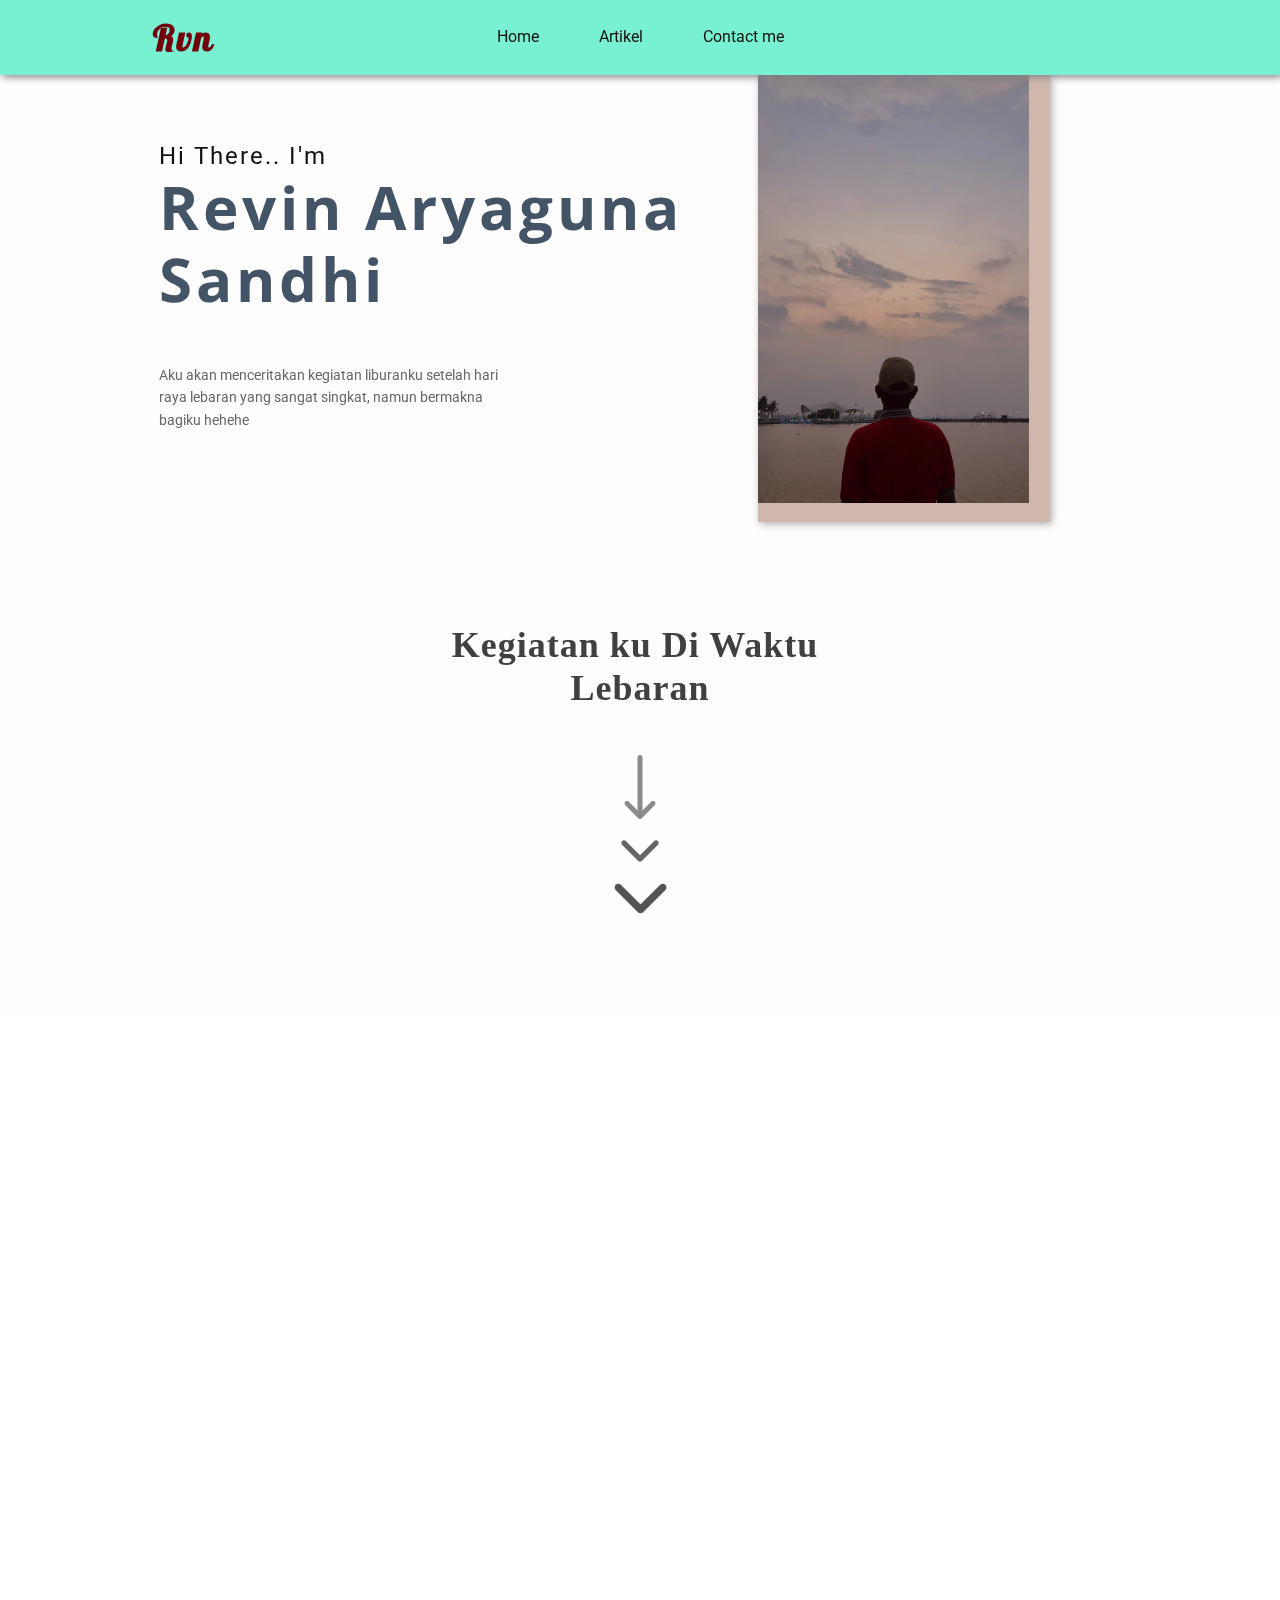
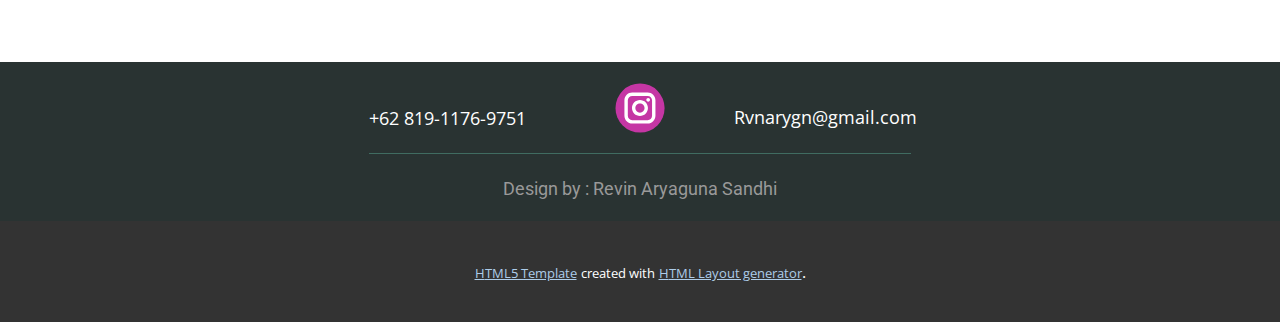
<file: index.html>
<!DOCTYPE html>
<html style="font-size: 16px;" lang="en"><head>
    <meta name="viewport" content="width=device-width, initial-scale=1.0">
    <meta charset="utf-8">
    <meta name="keywords" content="Revin Aryaguna&nbsp; Sandhi">
    <meta name="description" content="">
    <title>Home</title>
    <link rel="stylesheet" href="nicepage.css" media="screen">
<link rel="stylesheet" href="Home.css" media="screen">
    <script class="u-script" type="text/javascript" src="jquery.js" defer=""></script>
    <script class="u-script" type="text/javascript" src="nicepage.js" defer=""></script>
    <meta name="generator" content="Nicepage 5.9.6, nicepage.com">
    <link id="u-theme-google-font" rel="stylesheet" href="https://fonts.googleapis.com/css?family=Roboto:100,100i,300,300i,400,400i,500,500i,700,700i,900,900i|Open+Sans:300,300i,400,400i,500,500i,600,600i,700,700i,800,800i">
    <link id="u-page-google-font" rel="stylesheet" href="https://fonts.googleapis.com/css?family=Open+Sans:300,300i,400,400i,500,500i,600,600i,700,700i,800,800i|Roboto:100,100i,300,300i,400,400i,500,500i,700,700i,900,900i|Lobster:400">
    
    
    
    
    <script type="application/ld+json">{
		"@context": "http://schema.org",
		"@type": "Organization",
		"name": "",
		"sameAs": [
				"https://www.instagram.com/rvnsndh_/"
		]
}</script>
    <meta name="theme-color" content="#478ac9">
    <meta property="og:title" content="Home">
    <meta property="og:type" content="website">
  <meta data-intl-tel-input-cdn-path="intlTelInput/"></head>
  <body data-home-page="Home.html" data-home-page-title="Home" class="u-body u-xl-mode" data-lang="en"><header class="u-box-shadow u-clearfix u-custom-color-1 u-header u-header" id="sec-3cf2"><div class="u-clearfix u-sheet u-sheet-1">
        <h4 class="u-custom-font u-font-lobster u-text u-text-custom-color-2 u-text-default u-text-1">
          <a class="u-active-none u-border-none u-btn u-button-link u-button-style u-hover-none u-none u-text-custom-color-2 u-btn-1" href="Home.html">Rvn</a>
        </h4>
        <nav class="u-menu u-menu-one-level u-offcanvas u-menu-1">
          <div class="menu-collapse u-custom-font u-font-roboto" style="font-size: 1rem; letter-spacing: 0px; font-weight: 500;">
            <a class="u-button-style u-custom-color u-custom-left-right-menu-spacing u-custom-padding-bottom u-custom-text-active-color u-custom-text-color u-custom-text-hover-color u-custom-top-bottom-menu-spacing u-nav-link u-text-active-palette-1-base u-text-hover-palette-2-base" href="#">
              <svg class="u-svg-link" viewBox="0 0 24 24"><use xmlns:xlink="http://www.w3.org/1999/xlink" xlink:href="#menu-hamburger"></use></svg>
              <svg class="u-svg-content" version="1.1" id="menu-hamburger" viewBox="0 0 16 16" x="0px" y="0px" xmlns:xlink="http://www.w3.org/1999/xlink" xmlns="http://www.w3.org/2000/svg"><g><rect y="1" width="16" height="2"></rect><rect y="7" width="16" height="2"></rect><rect y="13" width="16" height="2"></rect>
</g></svg>
            </a>
          </div>
          <div class="u-custom-menu u-nav-container">
            <ul class="u-custom-font u-font-roboto u-nav u-unstyled u-nav-1"><li class="u-nav-item"><a class="u-button-style u-nav-link u-text-active-custom-color-4 u-text-hover-custom-color-4" href="Home.html#sec-7d10" style="padding: 10px 30px;">Home</a>
</li><li class="u-nav-item"><a class="u-button-style u-nav-link u-text-active-custom-color-4 u-text-hover-custom-color-4" href="Artikel.html" style="padding: 10px 30px;">Artikel</a>
</li><li class="u-nav-item"><a class="u-button-style u-nav-link u-text-active-custom-color-4 u-text-hover-custom-color-4" href="https://api.whatsapp.com/send/?phone=081911769751&amp;text&amp;type=phone_number&amp;app_absent=0" style="padding: 10px 30px;">Contact me</a>
</li></ul>
          </div>
          <div class="u-custom-menu u-nav-container-collapse">
            <div class="u-black u-container-style u-inner-container-layout u-opacity u-opacity-95 u-sidenav">
              <div class="u-inner-container-layout u-sidenav-overflow">
                <div class="u-menu-close"></div>
                <ul class="u-align-center u-nav u-popupmenu-items u-unstyled u-nav-2"><li class="u-nav-item"><a class="u-button-style u-nav-link" href="Home.html#sec-7d10">Home</a>
</li><li class="u-nav-item"><a class="u-button-style u-nav-link" href="Artikel.html">Artikel</a>
</li><li class="u-nav-item"><a class="u-button-style u-nav-link" href="https://api.whatsapp.com/send/?phone=081911769751&amp;text&amp;type=phone_number&amp;app_absent=0">Contact me</a>
</li></ul>
              </div>
            </div>
            <div class="u-black u-menu-overlay u-opacity u-opacity-70"></div>
          </div>
        </nav>
      </div></header>
    <section class="u-clearfix u-custom-color-5 u-section-1" id="sec-7d10">
      <div class="u-clearfix u-sheet u-sheet-1">
        <div class="u-custom-color-4 u-opacity u-opacity-65 u-shape u-shape-rectangle u-shape-1" data-animation-name="customAnimationIn" data-animation-duration="1750" data-animation-direction="" data-animation-delay="250"></div>
        <img class="u-image u-image-default u-image-1" src="images/rvn1.jpg" alt="" data-image-width="1200" data-image-height="1521" data-animation-name="customAnimationIn" data-animation-duration="1250" data-animation-direction="">
        <h5 class="u-text u-text-default u-text-1" data-animation-name="customAnimationIn" data-animation-duration="1250">Hi There.. I'm</h5>
        <h2 class="u-custom-font u-font-open-sans u-text u-text-palette-1-dark-2 u-text-2" data-animation-name="customAnimationIn" data-animation-duration="1750" data-animation-direction="" data-animation-delay="250" data-animation-out="1">Revin Aryaguna&nbsp; Sandhi</h2>
        <div class="u-border-5 u-border-custom-color-2 u-line u-line-horizontal u-opacity u-opacity-75 u-line-1" data-animation-name="customAnimationIn" data-animation-duration="2000" data-animation-delay="750"></div>
        <p class="u-custom-font u-font-roboto u-text u-text-grey-60 u-text-3" data-animation-name="customAnimationIn" data-animation-duration="2000" data-animation-direction="" data-animation-delay="500">Aku akan menceritakan kegiatan liburanku setelah hari raya lebaran yang sangat singkat, namun bermakna bagiku hehehe</p>
        <div class="u-clearfix u-group-elements u-hover-feature u-group-elements-1" data-animation-name="customAnimationIn" data-animation-duration="2000" data-animation-delay="1000" data-href="Artikel.html">
          <p class="u-text u-text-4">
            <a class="u-active-none u-border-none u-btn u-button-link u-button-style u-hover-none u-none u-text-palette-1-base u-btn-1" href="Home.html#sec-861e">Let's go&nbsp;</a>
          </p><span class="u-file-icon u-hover-feature u-icon u-text-grey-75 u-icon-1"><img src="images/3550091-a91b78d7.png" alt=""></span>
        </div>
      </div>
      
      
      
    </section>
    <section class="u-align-center u-clearfix u-custom-color-5 u-section-2" id="sec-e994">
      <h2 class="u-custom-font u-font-georgia u-text u-text-grey-75 u-text-1" data-animation-name="customAnimationIn" data-animation-duration="1000" data-animation-direction="" data-animation-delay="250" data-animation-out="1">Kegiatan ku Di Waktu&nbsp;<br>Lebaran
      </h2><span class="u-file-icon u-icon u-opacity u-opacity-60 u-text-grey-75 u-icon-1" data-animation-name="customAnimationIn" data-animation-duration="1250"><img src="images/545678-0454a2c4.png" alt=""></span><span class="u-file-icon u-icon u-opacity u-opacity-80 u-text-grey-75 u-icon-2" data-animation-name="customAnimationIn" data-animation-duration="1500" data-animation-delay="250"><img src="images/7996254-8d3185b0.png" alt=""></span><span class="u-file-icon u-icon u-opacity u-opacity-90 u-text-grey-75 u-icon-3" data-animation-name="customAnimationIn" data-animation-duration="1750" data-animation-delay="500"><img src="images/7996254-8d3185b0.png" alt=""></span><span class="u-file-icon u-icon u-text-grey-75 u-icon-4" data-animation-name="customAnimationIn" data-animation-duration="2000" data-animation-delay="750"><img src="images/7996254-8d3185b0.png" alt=""></span>
    </section>
    <section class="skrollable u-clearfix u-image u-parallax u-section-3" id="sec-861e" data-image-width="1500" data-image-height="1000">
      <div class="u-clearfix u-sheet u-sheet-1">
        <div class="u-container-style u-custom-color-5 u-expanded-width u-group u-opacity u-opacity-90 u-radius-10 u-shape-round u-group-1" data-animation-name="customAnimationIn" data-animation-duration="1250" data-animation-delay="250">
          <div class="u-container-layout u-container-layout-1">
            <div class="u-container-style u-effect-hover-zoom u-group u-image u-image-round u-radius-14 u-shading u-shape-round u-image-1" data-image-width="1600" data-image-height="1092" data-href="Artikel.html#sec-443a" data-animation-name="customAnimationIn" data-animation-duration="1750" data-animation-delay="750">
              <div class="u-container-layout u-container-layout-2">
                <h5 class="u-custom-font u-font-roboto u-text u-text-body-alt-color u-text-1">Di Hari Pertama​ Lebaran&nbsp;<br>Idul Fitri
                </h5>
                <h5 class="u-custom-font u-font-roboto u-text u-text-default u-text-grey-10 u-text-2">Kumpul Keluarga</h5>
              </div>
            </div>
            <div class="u-container-style u-effect-hover-zoom u-group u-image u-image-default u-shading u-shape-round u-image-2" data-image-width="1200" data-image-height="1600" data-href="Artikel.html#sec-2964" data-animation-name="customAnimationIn" data-animation-duration="1500" data-animation-delay="500">
              <div class="u-container-layout u-container-layout-3">
                <h5 class="u-custom-font u-font-roboto u-text u-text-default u-text-3">Di Hari Sebelum​ Lebaran&nbsp;<br>Idul Fitri
                </h5>
                <h5 class="u-custom-font u-font-roboto u-text u-text-default u-text-4">Pergi ke Dufan</h5>
                <div class="u-shape u-shape-1"></div>
                <div class="u-shape u-shape-2"></div>
                <div class="u-shape u-shape-3"></div>
              </div>
            </div>
            <div class="u-container-style u-effect-hover-zoom u-group u-image u-image-round u-radius-14 u-shading u-shape-round u-image-3" data-image-width="1200" data-image-height="1600" data-href="Artikel.html#sec-cd15" data-animation-name="customAnimationIn" data-animation-duration="2000" data-animation-delay="1000">
              <div class="u-container-layout u-container-layout-4">
                <h5 class="u-custom-font u-font-roboto u-text u-text-body-alt-color u-text-5">Di Hari Kedua​ Lebaran&nbsp;<br>Idul Fitri
                </h5>
                <h5 class="u-custom-font u-font-roboto u-text u-text-default u-text-grey-10 u-text-6">Ziarah</h5>
              </div>
            </div>
            <div class="u-container-style u-effect-hover-zoom u-group u-image u-image-round u-radius-14 u-shading u-shape-round u-image-4" data-image-width="900" data-image-height="1600" data-href="Artikel.html#sec-c0df" data-animation-name="customAnimationIn" data-animation-duration="2250" data-animation-delay="1250">
              <div class="u-container-layout u-container-layout-5">
                <h5 class="u-custom-font u-font-roboto u-text u-text-body-alt-color u-text-7">Di Hari Ketiga​ Lebaran&nbsp;<br>Idul Fitri
                </h5>
                <h5 class="u-custom-font u-font-roboto u-text u-text-default u-text-grey-10 u-text-8">Camping Keluarga</h5>
              </div>
            </div>
            <div class="u-container-style u-effect-hover-zoom u-group u-image u-image-round u-radius-14 u-shading u-shape-round u-image-5" data-image-width="1200" data-image-height="1600" data-href="Artikel.html#sec-059c" data-animation-name="customAnimationIn" data-animation-duration="2500" data-animation-delay="1500">
              <div class="u-container-layout u-container-layout-6">
                <h5 class="u-custom-font u-font-roboto u-text u-text-body-alt-color u-text-9">Di Hari Keempat​ Lebaran&nbsp;<br>Idul Fitri
                </h5>
                <h5 class="u-custom-font u-font-roboto u-text u-text-default u-text-grey-10 u-text-10">Mukbang Seafood</h5>
              </div>
            </div>
            <div class="u-container-style u-effect-hover-zoom u-group u-image u-image-round u-radius-14 u-shading u-shape-round u-image-6" data-image-width="900" data-image-height="1600" data-href="Artikel.html#sec-4bf6" data-animation-name="customAnimationIn" data-animation-duration="2750" data-animation-delay="1750">
              <div class="u-container-layout u-container-layout-7">
                <h5 class="u-custom-font u-font-roboto u-text u-text-body-alt-color u-text-11">Di Hari Kelima​ Lebaran&nbsp;<br>Idul Fitri
                </h5>
                <h5 class="u-custom-font u-font-roboto u-text u-text-default u-text-grey-10 u-text-12">Ke Sevillage</h5>
              </div>
            </div>
            <div class="u-container-style u-effect-hover-zoom u-group u-image u-image-round u-radius-14 u-shading u-shape-round u-image-7" data-image-width="1200" data-image-height="1600" data-href="Artikel.html#sec-0a8e" data-animation-name="customAnimationIn" data-animation-duration="3000" data-animation-delay="2000">
              <div class="u-container-layout u-container-layout-8">
                <h5 class="u-custom-font u-font-roboto u-text u-text-body-alt-color u-text-13">Di Hari Keenam​ Lebaran&nbsp;<br>Idul Fitri
                </h5>
                <h5 class="u-custom-font u-font-roboto u-text u-text-default u-text-grey-10 u-text-14">Villa Day</h5>
              </div>
            </div>
          </div>
        </div>
      </div>
    </section>
    
    
    <footer class="u-clearfix u-footer u-palette-4-dark-3" id="sec-aa51"><div class="u-clearfix u-sheet u-sheet-1">
        <div class="u-align-left u-social-icons u-spacing-10 u-social-icons-1">
          <a class="u-social-url" title="instagram" target="_blank" href="https://www.instagram.com/rvnsndh_/"><span class="u-icon u-social-icon u-social-instagram u-icon-1"><svg class="u-svg-link" preserveAspectRatio="xMidYMin slice" viewBox="0 0 112 112" style=""><use xmlns:xlink="http://www.w3.org/1999/xlink" xlink:href="#svg-d086"></use></svg><svg class="u-svg-content" viewBox="0 0 112 112" x="0" y="0" id="svg-d086"><circle fill="currentColor" cx="56.1" cy="56.1" r="55"></circle><path fill="#FFFFFF" d="M55.9,38.2c-9.9,0-17.9,8-17.9,17.9C38,66,46,74,55.9,74c9.9,0,17.9-8,17.9-17.9C73.8,46.2,65.8,38.2,55.9,38.2
      z M55.9,66.4c-5.7,0-10.3-4.6-10.3-10.3c-0.1-5.7,4.6-10.3,10.3-10.3c5.7,0,10.3,4.6,10.3,10.3C66.2,61.8,61.6,66.4,55.9,66.4z"></path><path fill="#FFFFFF" d="M74.3,33.5c-2.3,0-4.2,1.9-4.2,4.2s1.9,4.2,4.2,4.2s4.2-1.9,4.2-4.2S76.6,33.5,74.3,33.5z"></path><path fill="#FFFFFF" d="M73.1,21.3H38.6c-9.7,0-17.5,7.9-17.5,17.5v34.5c0,9.7,7.9,17.6,17.5,17.6h34.5c9.7,0,17.5-7.9,17.5-17.5V38.8
      C90.6,29.1,82.7,21.3,73.1,21.3z M83,73.3c0,5.5-4.5,9.9-9.9,9.9H38.6c-5.5,0-9.9-4.5-9.9-9.9V38.8c0-5.5,4.5-9.9,9.9-9.9h34.5
      c5.5,0,9.9,4.5,9.9,9.9V73.3z"></path></svg></span>
          </a>
        </div>
        <p class="u-align-left u-text u-text-1"> +62&nbsp;819-1176-9751</p>
        <p class="u-align-left u-text u-text-2">Rvnarygn@gmail.com</p>
        <div class="u-border-1 u-border-custom-color-1 u-line u-line-horizontal u-opacity u-opacity-30 u-line-1"></div>
        <h6 class="u-custom-font u-font-roboto u-text u-text-default u-text-grey-40 u-text-3">Design by : Revin Aryaguna Sandhi</h6>
      </div></footer>
    <section class="u-backlink u-clearfix u-grey-80">
      <a class="u-link" href="https://nicepage.com/html5-template" target="_blank">
        <span>HTML5 Template</span>
      </a>
      <p class="u-text">
        <span>created with</span>
      </p>
      <a class="u-link" href="https://nicepage.com/html-website-builder" target="_blank">
        <span>HTML Layout generator</span>
      </a>. 
    </section>
  
</body></html>
</file>
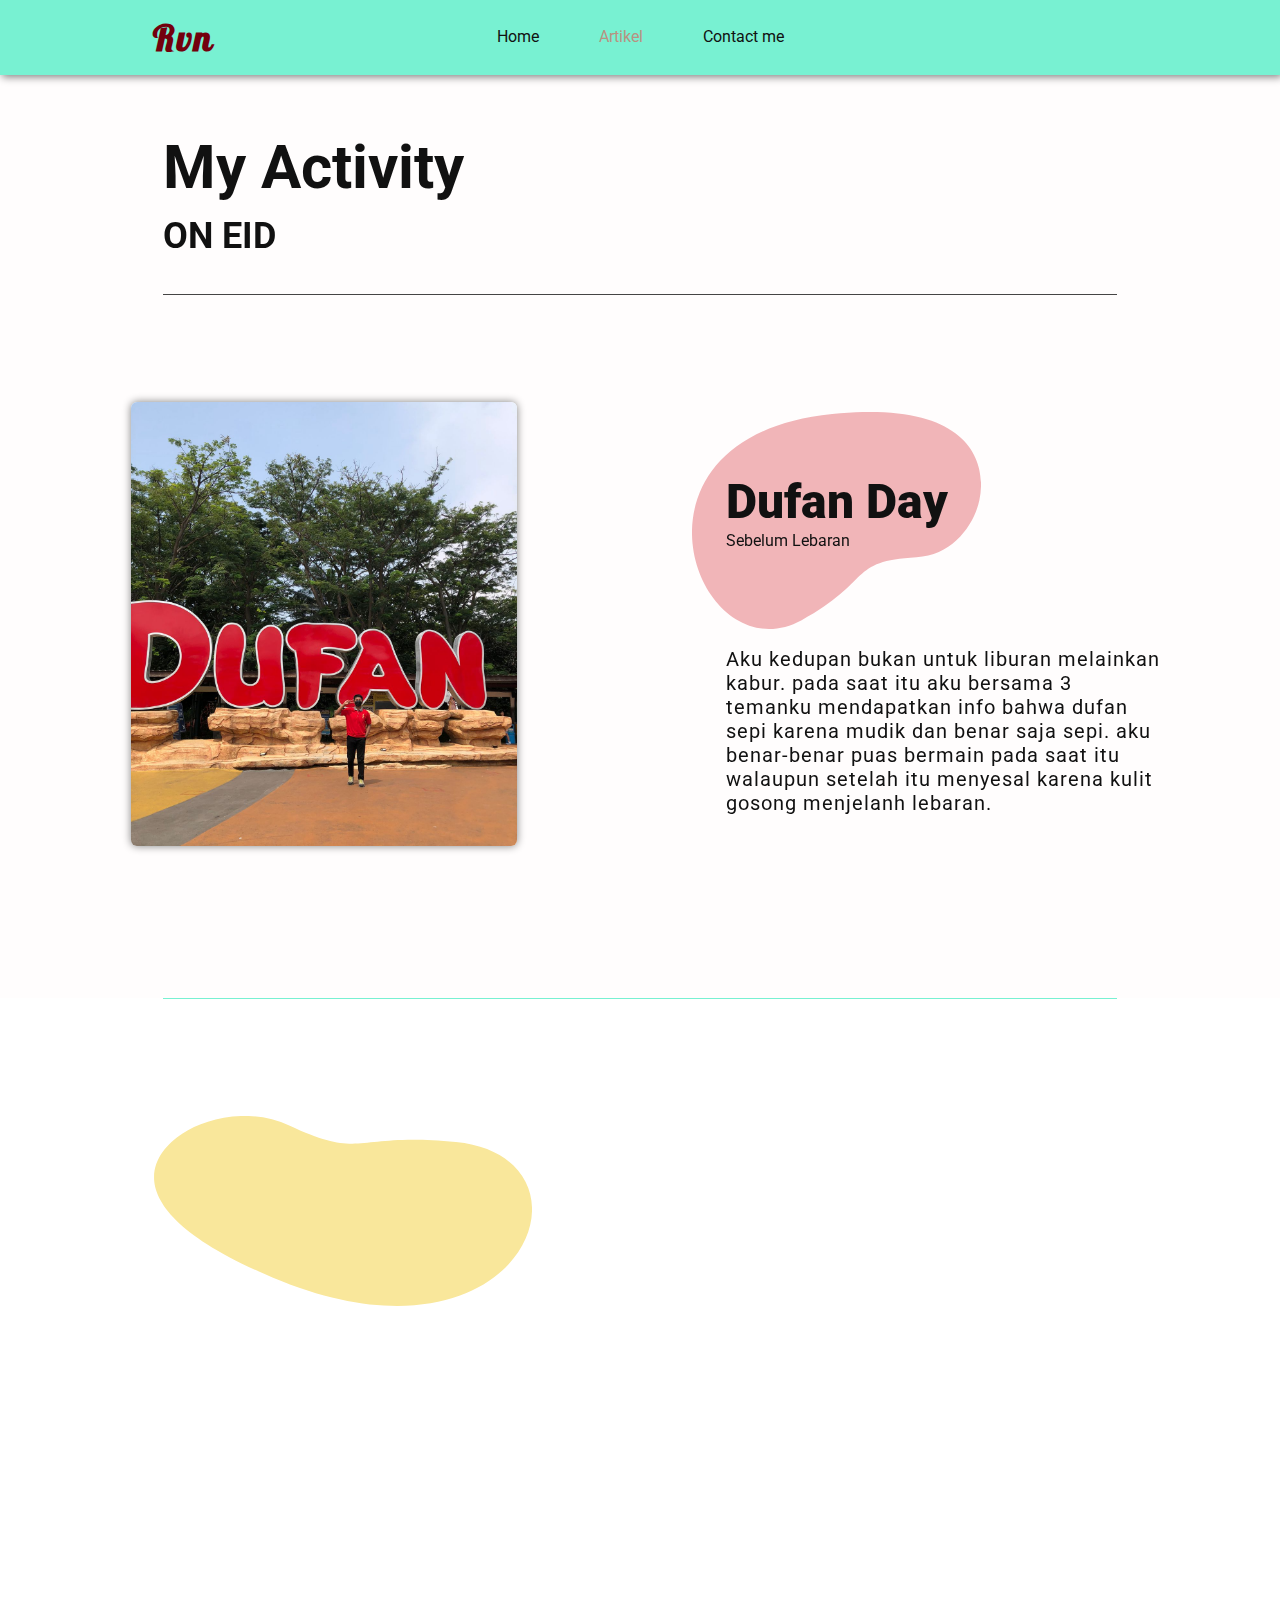
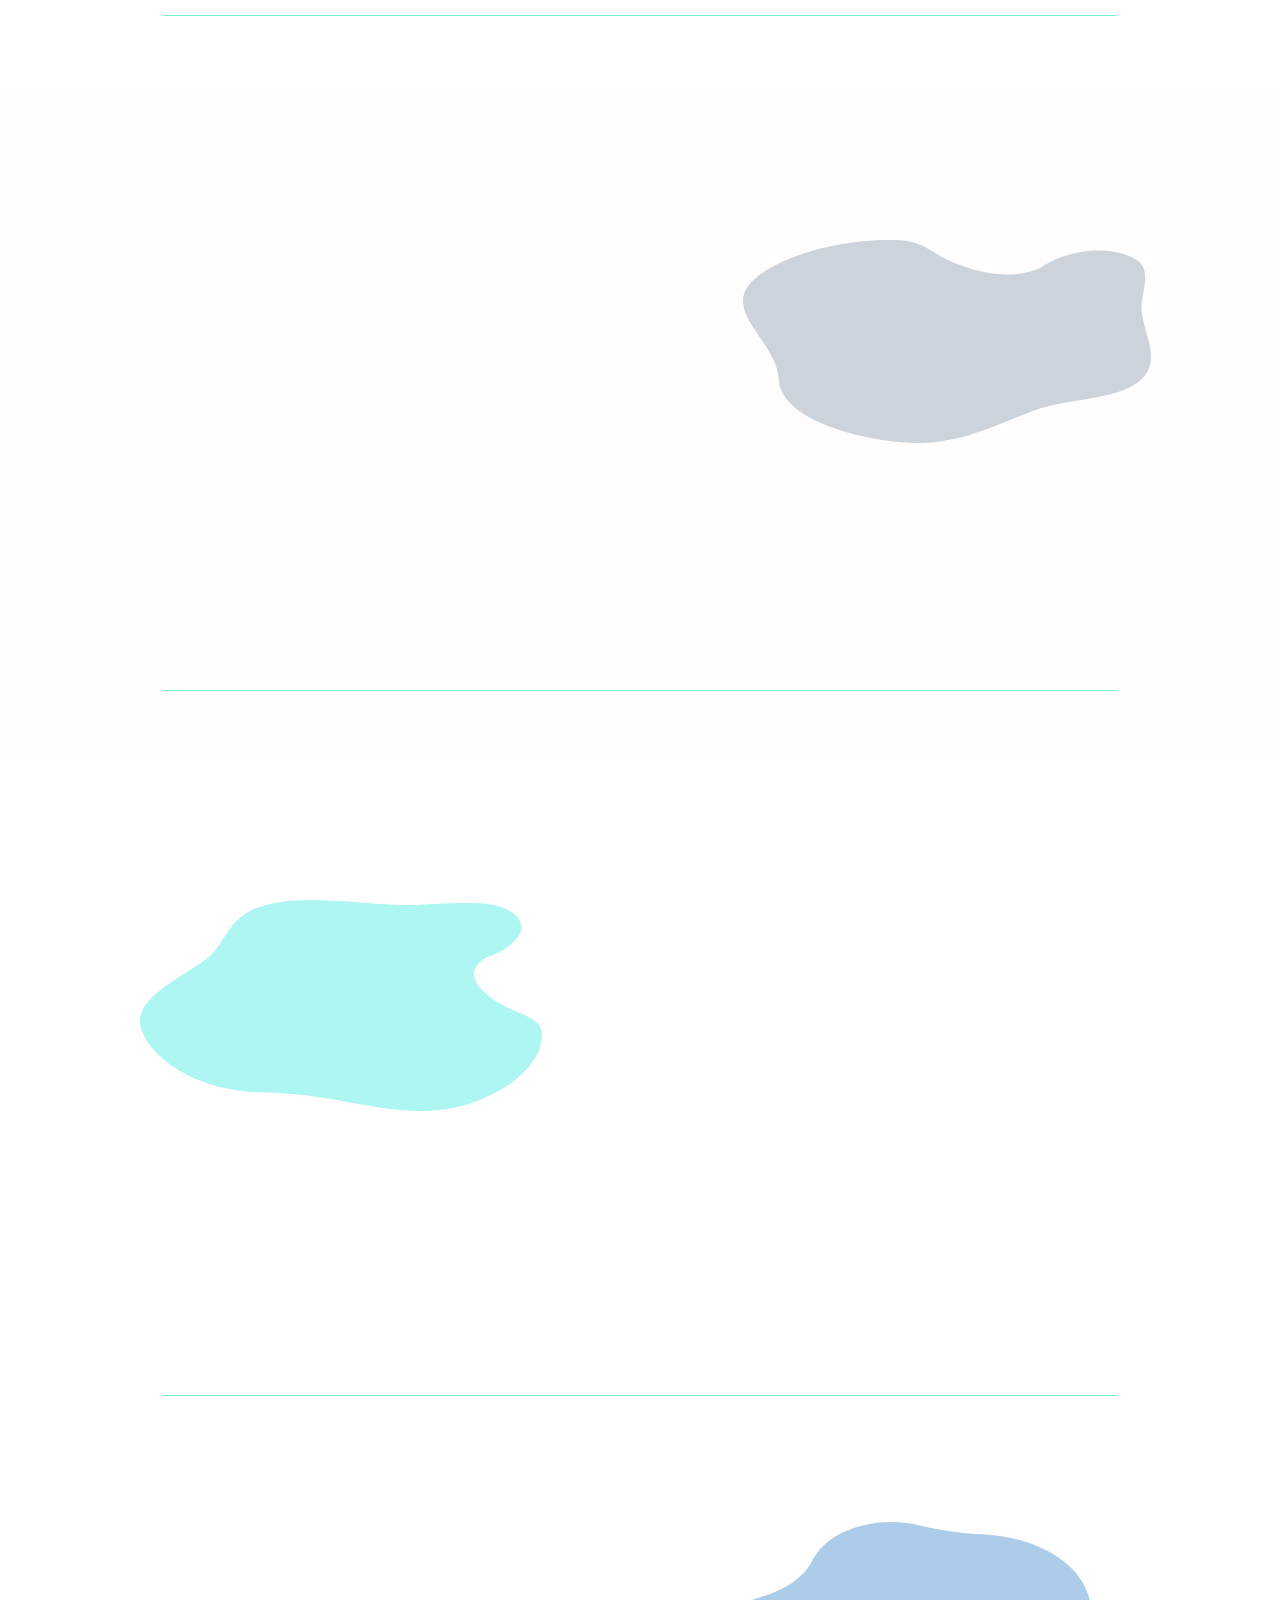
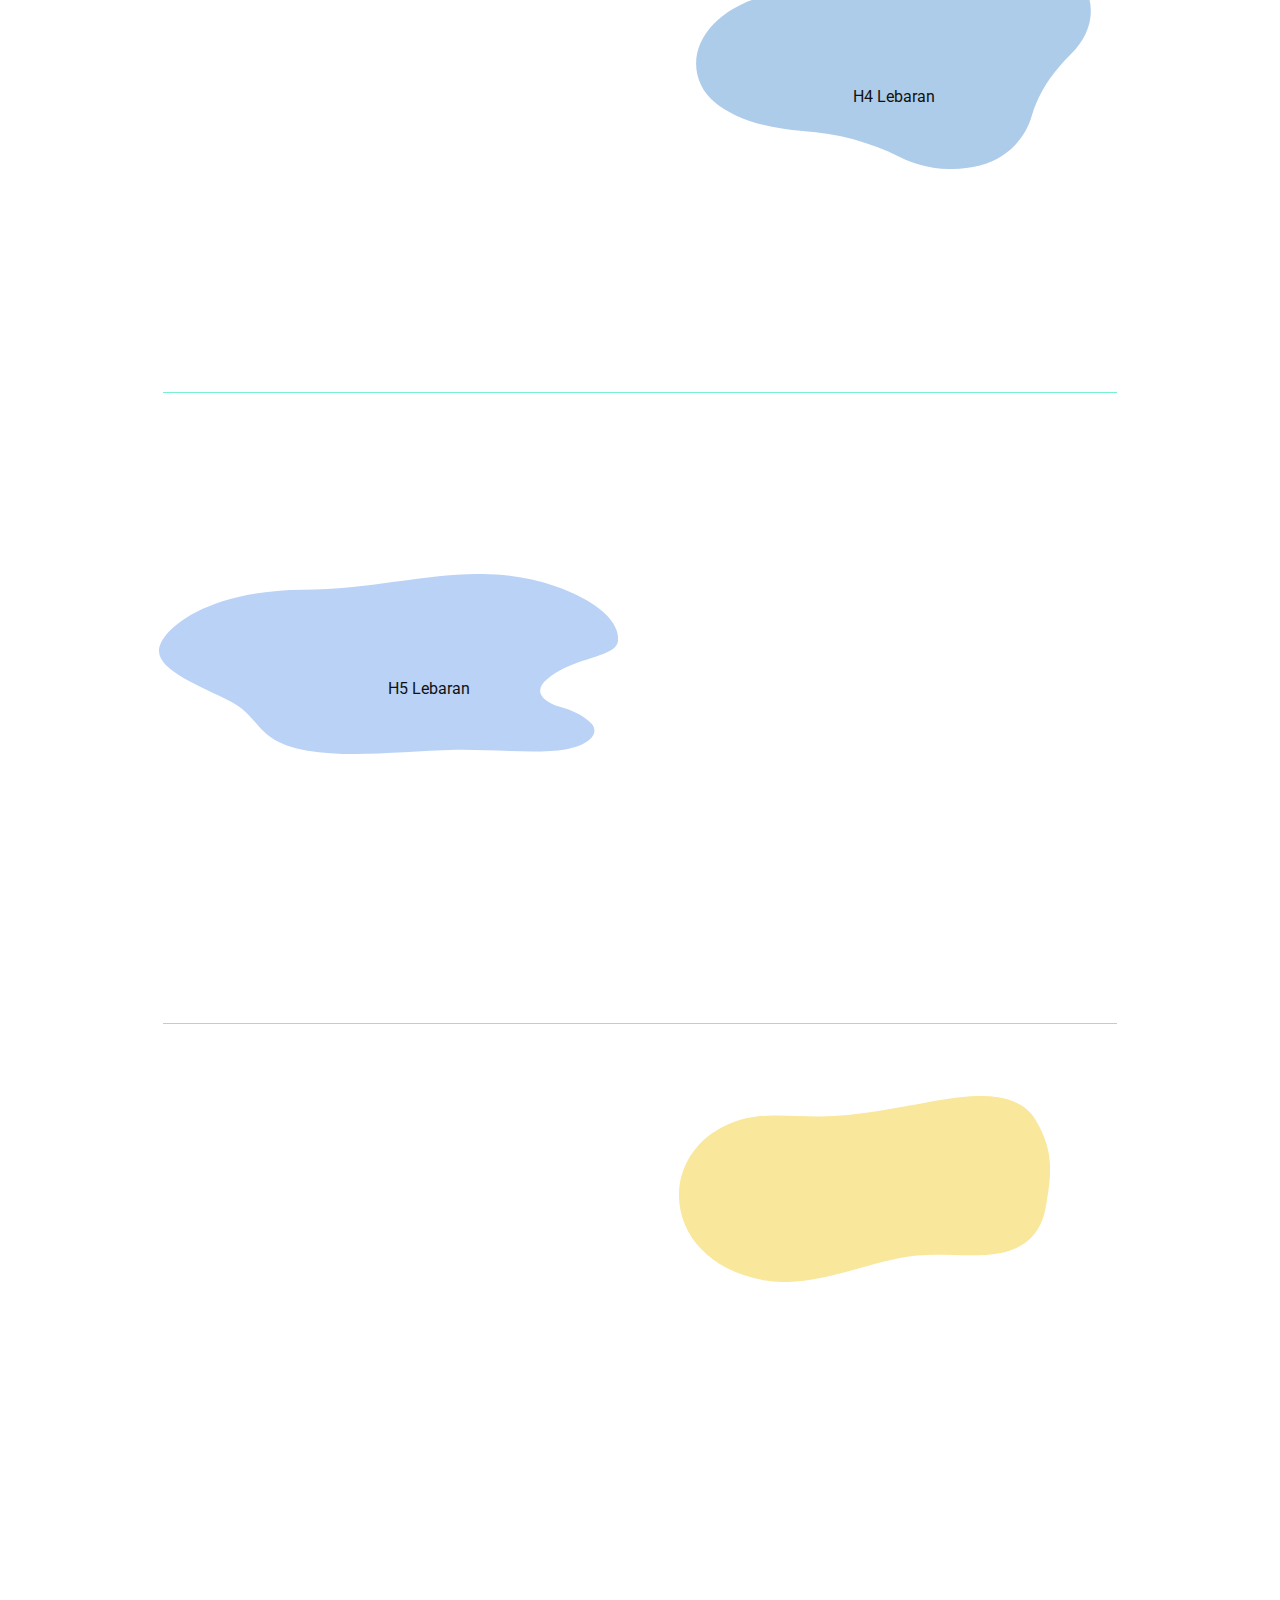
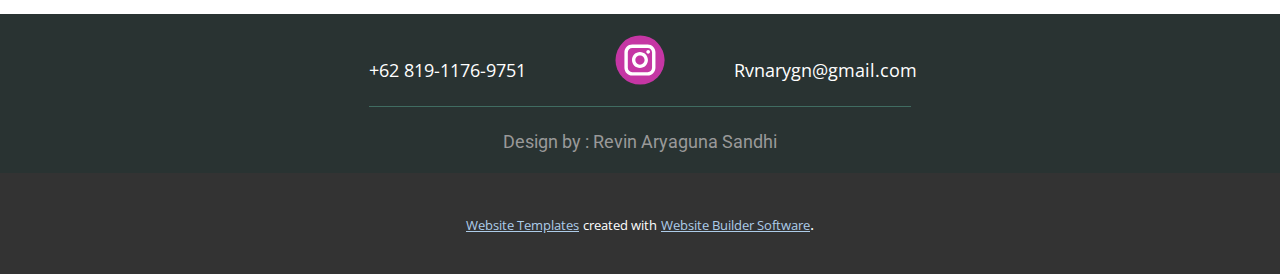
<file: Artikel.html>
<!DOCTYPE html>
<html style="font-size: 16px;" lang="en"><head>
    <meta name="viewport" content="width=device-width, initial-scale=1.0">
    <meta charset="utf-8">
    <meta name="keywords" content="My Activity">
    <meta name="description" content="">
    <title>Artikel</title>
    <link rel="stylesheet" href="nicepage.css" media="screen">
<link rel="stylesheet" href="Artikel.css" media="screen">
    <script class="u-script" type="text/javascript" src="jquery.js" defer=""></script>
    <script class="u-script" type="text/javascript" src="nicepage.js" defer=""></script>
    <meta name="generator" content="Nicepage 5.9.6, nicepage.com">
    <link id="u-theme-google-font" rel="stylesheet" href="https://fonts.googleapis.com/css?family=Roboto:100,100i,300,300i,400,400i,500,500i,700,700i,900,900i|Open+Sans:300,300i,400,400i,500,500i,600,600i,700,700i,800,800i">
    <link id="u-page-google-font" rel="stylesheet" href="https://fonts.googleapis.com/css?family=Lobster:400|Roboto:100,100i,300,300i,400,400i,500,500i,700,700i,900,900i">
    
    
    
    
    
    
    
    
    <script type="application/ld+json">{
		"@context": "http://schema.org",
		"@type": "Organization",
		"name": "",
		"sameAs": [
				"https://www.instagram.com/rvnsndh_/"
		]
}</script>
    <meta name="theme-color" content="#478ac9">
    <meta property="og:title" content="Artikel">
    <meta property="og:type" content="website">
  <meta data-intl-tel-input-cdn-path="intlTelInput/"></head>
  <body class="u-body u-xl-mode" data-lang="en"><header class="u-box-shadow u-clearfix u-custom-color-1 u-header u-header" id="sec-3cf2"><div class="u-clearfix u-sheet u-sheet-1">
        <h4 class="u-custom-font u-font-lobster u-text u-text-custom-color-2 u-text-default u-text-1">
          <a class="u-active-none u-border-none u-btn u-button-link u-button-style u-hover-none u-none u-text-custom-color-2 u-btn-1" href="Home.html">Rvn</a>
        </h4>
        <nav class="u-menu u-menu-one-level u-offcanvas u-menu-1">
          <div class="menu-collapse u-custom-font u-font-roboto" style="font-size: 1rem; letter-spacing: 0px; font-weight: 500;">
            <a class="u-button-style u-custom-color u-custom-left-right-menu-spacing u-custom-padding-bottom u-custom-text-active-color u-custom-text-color u-custom-text-hover-color u-custom-top-bottom-menu-spacing u-nav-link u-text-active-palette-1-base u-text-hover-palette-2-base" href="#">
              <svg class="u-svg-link" viewBox="0 0 24 24"><use xmlns:xlink="http://www.w3.org/1999/xlink" xlink:href="#menu-hamburger"></use></svg>
              <svg class="u-svg-content" version="1.1" id="menu-hamburger" viewBox="0 0 16 16" x="0px" y="0px" xmlns:xlink="http://www.w3.org/1999/xlink" xmlns="http://www.w3.org/2000/svg"><g><rect y="1" width="16" height="2"></rect><rect y="7" width="16" height="2"></rect><rect y="13" width="16" height="2"></rect>
</g></svg>
            </a>
          </div>
          <div class="u-custom-menu u-nav-container">
            <ul class="u-custom-font u-font-roboto u-nav u-unstyled u-nav-1"><li class="u-nav-item"><a class="u-button-style u-nav-link u-text-active-custom-color-4 u-text-hover-custom-color-4" href="Home.html#sec-7d10" style="padding: 10px 30px;">Home</a>
</li><li class="u-nav-item"><a class="u-button-style u-nav-link u-text-active-custom-color-4 u-text-hover-custom-color-4" href="Artikel.html" style="padding: 10px 30px;">Artikel</a>
</li><li class="u-nav-item"><a class="u-button-style u-nav-link u-text-active-custom-color-4 u-text-hover-custom-color-4" href="https://api.whatsapp.com/send/?phone=081911769751&amp;text&amp;type=phone_number&amp;app_absent=0" style="padding: 10px 30px;">Contact me</a>
</li></ul>
          </div>
          <div class="u-custom-menu u-nav-container-collapse">
            <div class="u-black u-container-style u-inner-container-layout u-opacity u-opacity-95 u-sidenav">
              <div class="u-inner-container-layout u-sidenav-overflow">
                <div class="u-menu-close"></div>
                <ul class="u-align-center u-nav u-popupmenu-items u-unstyled u-nav-2"><li class="u-nav-item"><a class="u-button-style u-nav-link" href="Home.html#sec-7d10">Home</a>
</li><li class="u-nav-item"><a class="u-button-style u-nav-link" href="Artikel.html">Artikel</a>
</li><li class="u-nav-item"><a class="u-button-style u-nav-link" href="https://api.whatsapp.com/send/?phone=081911769751&amp;text&amp;type=phone_number&amp;app_absent=0">Contact me</a>
</li></ul>
              </div>
            </div>
            <div class="u-black u-menu-overlay u-opacity u-opacity-70"></div>
          </div>
        </nav>
      </div></header>
    <section class="u-clearfix u-custom-color-5 u-section-1" id="sec-2964">
      <div class="u-clearfix u-sheet u-sheet-1">
        <div class="u-absolute-hcenter u-border-1 u-border-grey-dark-1 u-line u-line-horizontal u-line-1"></div>
        <h1 class="u-text u-text-default u-text-1" data-animation-name="customAnimationIn" data-animation-duration="1500">My Activity</h1><span class="u-file-icon u-icon u-opacity u-opacity-60 u-icon-1" data-animation-name="customAnimationIn" data-animation-duration="2000" data-animation-direction="" data-href="Artikel.html#sec-c0df" data-animation-delay="1000"><img src="images/2989995.png" alt=""></span>
        <h4 class="u-text u-text-default u-text-2" data-animation-name="customAnimationIn" data-animation-duration="1500">ON EID</h4>
        <img class="u-hover-feature u-image u-image-default u-radius-6 u-image-1" src="images/rvn3.jpg" alt="" data-image-width="1200" data-image-height="1600" data-animation-name="customAnimationIn" data-animation-duration="1750">
        <div class="u-shape u-shape-svg u-text-palette-2-light-2 u-shape-1">
          <svg class="u-svg-link" preserveAspectRatio="none" viewBox="0 0 160 120" style=""><use xmlns:xlink="http://www.w3.org/1999/xlink" xlink:href="#svg-30ea"></use></svg>
          <svg class="u-svg-content" viewBox="0 0 160 120" x="0px" y="0px" id="svg-30ea"><path d="M124.3,80.3c20.5-1.1,32-18.4,34.8-31.5c4.7-22.6-6.7-55.4-81.5-47.7c-124.8,12.7-75.1,145.7-16.9,114
	C99.9,93.7,86.4,82.3,124.3,80.3z"></path></svg>
        </div>
        <h5 class="u-text u-text-default u-text-3" data-animation-name="customAnimationIn" data-animation-duration="1750">Dufan Day</h5>
        <h5 class="u-text u-text-default u-text-4" data-animation-name="customAnimationIn" data-animation-duration="1750">Sebelum Lebaran</h5>
        <h5 class="u-text u-text-5" data-animation-name="customAnimationIn" data-animation-duration="1750"> Aku kedupan bukan untuk liburan melainkan kabur. pada saat itu aku bersama 3 temanku mendapatkan info bahwa dufan sepi karena mudik dan benar saja sepi. aku benar-benar puas bermain pada saat itu walaupun setelah itu menyesal karena kulit gosong menjelanh&nbsp;lebaran.</h5>
      </div>
      
    </section>
    <section class="u-clearfix u-section-2" id="sec-443a">
      <div class="u-clearfix u-sheet u-sheet-1">
        <div class="u-shape u-shape-svg u-text-palette-3-light-2 u-shape-1">
          <svg class="u-svg-link" preserveAspectRatio="none" viewBox="0 0 160 110" style=""><use xmlns:xlink="http://www.w3.org/1999/xlink" xlink:href="#svg-02a6"></use></svg>
          <svg class="u-svg-content" viewBox="0 0 160 110" x="0px" y="0px" id="svg-02a6"><path d="M57.5,5.6c-17-10.9-35.9-4.1-45.4,4.5C-4.4,24.9-13.6,56.8,50.4,93.6c106.8,61.5,141.6-69.8,77.4-78.5
	C84.5,9.3,88.9,25.8,57.5,5.6z"></path></svg>
        </div>
        <div class="u-absolute-hcenter u-border-1 u-border-custom-color-1 u-line u-line-horizontal u-line-1"></div>
        <img class="u-hover-feature u-image u-image-round u-radius-6 u-image-1" src="images/rvn4.jpg" alt="" data-image-width="1600" data-image-height="1092" data-animation-name="customAnimationIn" data-animation-duration="1750">
        <h5 class="u-text u-text-default u-text-1" data-animation-name="customAnimationIn" data-animation-duration="1750">Lebaran Day</h5>
        <h5 class="u-text u-text-default u-text-2" data-animation-name="customAnimationIn" data-animation-duration="1750">H1 Lebaran</h5>
        <h5 class="u-align-center u-text u-text-3" data-animation-name="customAnimationIn" data-animation-duration="2250"> happy banget bisa makan ketupak buatan nenekku yang bener-bener khas enaknya. Bahkan sangking enaknya sodara yang berkunjung tidak pernah mengskip untuk makan dirumah nenekku. Aku saja sampai makan&nbsp;6&nbsp;piring&nbsp;hehehe</h5>
        <div class="u-absolute-hcenter u-border-1 u-border-custom-color-1 u-line u-line-horizontal u-line-2"></div>
      </div>
      
    </section>
    <section class="u-clearfix u-custom-color-5 u-section-3" id="sec-cd15">
      <div class="u-clearfix u-sheet u-sheet-1">
        <div class="u-absolute-hcenter u-border-1 u-border-custom-color-1 u-line u-line-horizontal u-line-1"></div>
        <div class="u-rotation-parent u-rotation-parent-1">
          <div class="u-flip-horizontal u-rotate-270 u-shape u-shape-svg u-text-palette-5-light-1 u-shape-1">
            <svg class="u-svg-link" preserveAspectRatio="none" viewBox="0 0 160 160" style=""><use xmlns:xlink="http://www.w3.org/1999/xlink" xlink:href="#svg-545a"></use></svg>
            <svg class="u-svg-content" viewBox="0 0 160 160" x="0px" y="0px" id="svg-545a" style="enable-background:new 0 0 160 160;"><path d="M151.7,132.5c-3.4,6-7.9,11.7-13.3,16.5c-29.2,26.1-54.1-2.3-88.2-3S0,109.5,0,91.6s14.8-31.3,25.3-45.3S33.4,11,51.8,3
	c15.3-6.6,33.6-0.4,51.6,0.7c11.2,0.7,28.8-3.8,38.2,0.4s11.8,15.4,9.2,22.8c-1.9,5.4-5.5,11.6-12.8,16.5
	c-9.3,10.1-4.7,22.9,3.7,33.4c7.8,9.7,17.7,11.7,18.3,23.5C160.4,110.8,157.6,122.2,151.7,132.5L151.7,132.5z"></path></svg>
          </div>
        </div>
        <img class="u-hover-feature u-image u-image-round u-radius-4 u-image-1" src="images/rvn5.jpg" alt="" data-image-width="1200" data-image-height="1600" data-animation-name="customAnimationIn" data-animation-duration="1750">
        <h5 class="u-text u-text-default u-text-1" data-animation-name="customAnimationIn" data-animation-duration="1750">Ziarah Day</h5>
        <h5 class="u-text u-text-default u-text-2" data-animation-name="customAnimationIn" data-animation-duration="1750">H2 Lebaran</h5>
        <h5 class="u-text u-text-3" data-animation-name="customAnimationIn" data-animation-duration="1000"> Aku ziarah satu hari setelah lebaran itupun pagi karena sodaraku yang banyak membuat rumahku tidak pernah sepi. Fun fact nenekku adalah anak tertua dan Bapakku adalah anak tertua dari keluarga betawi jadi wajar saja&nbsp;seperti&nbsp;itu.</h5>
      </div>
      
    </section>
    <section class="u-clearfix u-section-4" id="sec-c0df">
      <div class="u-clearfix u-sheet u-sheet-1">
        <div class="u-absolute-hcenter u-border-1 u-border-custom-color-1 u-line u-line-horizontal u-line-1"></div>
        <img class="u-hover-feature u-image u-image-round u-radius-4 u-image-1" src="images/rvn6.jpg" alt="" data-image-width="900" data-image-height="1600" data-animation-name="customAnimationIn" data-animation-duration="1750">
        <div class="u-shape u-shape-svg u-text-palette-4-light-2 u-shape-1">
          <svg class="u-svg-link" preserveAspectRatio="none" viewBox="0 0 160 160" style=""><use xmlns:xlink="http://www.w3.org/1999/xlink" xlink:href="#svg-d354"></use></svg>
          <svg class="u-svg-content" viewBox="0 0 160 160" x="0px" y="0px" id="svg-d354" style="enable-background:new 0 0 160 160;"><path d="M151.7,132.5c-3.4,6-7.9,11.7-13.3,16.5c-29.2,26.1-54.1-2.3-88.2-3S0,109.5,0,91.6s14.8-31.3,25.3-45.3S33.4,11,51.8,3
	c15.3-6.6,33.6-0.4,51.6,0.7c11.2,0.7,28.8-3.8,38.2,0.4s11.8,15.4,9.2,22.8c-1.9,5.4-5.5,11.6-12.8,16.5
	c-9.3,10.1-4.7,22.9,3.7,33.4c7.8,9.7,17.7,11.7,18.3,23.5C160.4,110.8,157.6,122.2,151.7,132.5L151.7,132.5z"></path></svg>
        </div>
        <h5 class="u-text u-text-default u-text-1" data-animation-name="customAnimationIn" data-animation-duration="1750" data-animation-direction="">Villa Day</h5>
        <h5 class="u-text u-text-default u-text-2" data-animation-name="customAnimationIn" data-animation-duration="1750" data-animation-direction="">H3 Lebaran</h5>
        <h5 class="u-align-center u-text u-text-3" data-animation-name="customAnimationIn" data-animation-duration="1750"> 4 hari setelah lebaran barulah aku bisa berpergian karena hampir semua keluarga besar sudah selesai berkunjung, perjalanan subuh sampai dengan sore memuaskan hati dengan pemandangan divilla yang&nbsp;begitu&nbsp;indah</h5>
      </div>
      
    </section>
    <section class="u-clearfix u-section-5" id="sec-059c">
      <div class="u-clearfix u-sheet u-sheet-1">
        <div class="u-absolute-hcenter u-border-1 u-border-custom-color-1 u-line u-line-horizontal u-line-1"></div>
        <div class="u-shape u-shape-svg u-text-palette-1-light-2 u-shape-1">
          <svg class="u-svg-link" preserveAspectRatio="none" viewBox="0 0 160 150" style=""><use xmlns:xlink="http://www.w3.org/1999/xlink" xlink:href="#svg-627e"></use></svg>
          <svg class="u-svg-content" viewBox="0 0 160 150" x="0px" y="0px" id="svg-627e"><path d="M43.2,126.9c14.2,1.3,27.6,7,39.1,15.6c8.3,6.1,19.4,10.3,32.7,5.3c11.7-4.4,18.6-17.4,21-30.2c2.6-13.3,8.1-25.9,15.7-37.1
	c8.3-12.1,10.8-27.9,5.3-42.7C150.5,20.3,134.6,9,117,7.6C107.9,6.9,98.8,5,90.1,1.9C83-0.6,75-0.7,67.4,2.1
	c-9.9,3.7-17,11.6-20.1,21c-3.3,10.1-10.9,18-20.6,22.2c-0.1,0-0.1,0.1-0.2,0.1c-20.3,8.9-31,32-24.6,53.2
	C6.9,115.6,25.2,125.2,43.2,126.9z"></path></svg>
        </div>
        <img class="u-hover-feature u-image u-image-round u-radius-4 u-image-1" src="images/rvn8.jpg" alt="" data-image-width="1200" data-image-height="1600" data-animation-name="customAnimationIn" data-animation-duration="1750">
        <h5 class="u-text u-text-1" data-animation-name="customAnimationIn" data-animation-duration="1750">Mukbang&nbsp;<br>Seafood Day
        </h5>
        <h5 class="u-text u-text-default u-text-2" data-animation-duration="1750">H4 Lebaran</h5>
        <h5 class="u-text u-text-3" data-animation-name="customAnimationIn" data-animation-duration="1750">
          <br>Mukbang ini sekaligus merayakan ulangtahun pernikahan orangtuaku yang&nbsp;ke-19&nbsp;tahun
        </h5>
      </div>
      
    </section>
    <section class="u-clearfix u-section-6" id="sec-4bf6">
      <div class="u-clearfix u-sheet u-sheet-1">
        <div class="u-absolute-hcenter u-border-1 u-border-custom-color-1 u-line u-line-horizontal u-line-1"></div>
        <img class="u-hover-feature u-image u-image-round u-radius-4 u-image-1" src="images/rvn7.jpg" alt="" data-image-width="900" data-image-height="1600" data-animation-name="customAnimationIn" data-animation-duration="1750">
        <div class="u-flip-vertical u-shape u-shape-svg u-text-custom-color-3 u-shape-1">
          <svg class="u-svg-link" preserveAspectRatio="none" viewBox="0 0 160 160" style=""><use xmlns:xlink="http://www.w3.org/1999/xlink" xlink:href="#svg-13a8"></use></svg>
          <svg class="u-svg-content" viewBox="0 0 160 160" x="0px" y="0px" id="svg-13a8" style="enable-background:new 0 0 160 160;"><path d="M151.7,132.5c-3.4,6-7.9,11.7-13.3,16.5c-29.2,26.1-54.1-2.3-88.2-3S0,109.5,0,91.6s14.8-31.3,25.3-45.3S33.4,11,51.8,3
	c15.3-6.6,33.6-0.4,51.6,0.7c11.2,0.7,28.8-3.8,38.2,0.4s11.8,15.4,9.2,22.8c-1.9,5.4-5.5,11.6-12.8,16.5
	c-9.3,10.1-4.7,22.9,3.7,33.4c7.8,9.7,17.7,11.7,18.3,23.5C160.4,110.8,157.6,122.2,151.7,132.5L151.7,132.5z"></path></svg>
        </div>
        <h5 class="u-align-right u-text u-text-1" data-animation-name="customAnimationIn" data-animation-duration="1750">Sevillage Day</h5>
        <h5 class="u-text u-text-2" data-animation-duration="1750">H5 Lebaran</h5>
        <h5 class="u-align-center u-text u-text-3" data-animation-name="customAnimationIn" data-animation-duration="1750"> Setalah dari villa aku pergi ke tempat ini yang bagus banget tapi sayangnya aku tidak banyak dokumentasi karena disini hpku tertinggal dimobil&nbsp;seharian</h5>
      </div>
      
    </section>
    <section class="u-clearfix u-section-7" id="sec-0a8e">
      <div class="u-clearfix u-sheet u-sheet-1">
        <div class="u-shape u-shape-svg u-text-palette-3-light-2 u-shape-1">
          <svg class="u-svg-link" preserveAspectRatio="none" viewBox="0 0 160 140" style=""><use xmlns:xlink="http://www.w3.org/1999/xlink" xlink:href="#svg-b149"></use></svg>
          <svg class="u-svg-content" viewBox="0 0 160 140" x="0px" y="0px" id="svg-b149" style="enable-background:new 0 0 160 140;"><path d="M38.1,14.8c8.8-0.7,18.1,1.2,28.4,0.3c17-1.5,33.3-8.6,49.7-13c6.9-1.9,14.3-3,21.3-1.2c8.6,2.3,13.5,8.9,16.3,17.1
	c8,23.1,6.9,40.9,4.4,65.3c-1.4,13.7-5.5,30.3-20,35c-11.4,3.7-23.9-0.3-35.7,1.8c-20.8,3.8-43.5,25-65.2,18.8
	c-42.8-12.4-48.2-87.2-19.2-115C24.8,17.6,31.3,15.4,38.1,14.8L38.1,14.8z"></path></svg>
        </div>
        <img class="u-hover-feature u-image u-image-round u-radius-4 u-image-1" src="images/rvn9.jpg" alt="" data-image-width="1200" data-image-height="1600" data-animation-name="customAnimationIn" data-animation-duration="1750">
        <h5 class="u-text u-text-1" data-animation-name="customAnimationIn" data-animation-duration="1750">Villa Day 2</h5>
        <h5 class="u-text u-text-default u-text-2" data-animation-name="customAnimationIn" data-animation-duration="1750">H6 Lebaran</h5>
        <h5 class="u-text u-text-3" data-animation-name="customAnimationIn" data-animation-duration="1750"> Aku menginap divilla terhitung 2 malam 1 hari karena besoknya aku haru pergi ketempat wisata lainnya, dan ini dimana aku membuat bakwan sendiri enak banget apalagi dengan hawa yang dingin&nbsp;makin&nbsp;nikmat</h5>
      </div>
      
    </section>
    
    
    <footer class="u-clearfix u-footer u-palette-4-dark-3" id="sec-aa51"><div class="u-clearfix u-sheet u-sheet-1">
        <div class="u-align-left u-social-icons u-spacing-10 u-social-icons-1">
          <a class="u-social-url" title="instagram" target="_blank" href="https://www.instagram.com/rvnsndh_/"><span class="u-icon u-social-icon u-social-instagram u-icon-1"><svg class="u-svg-link" preserveAspectRatio="xMidYMin slice" viewBox="0 0 112 112" style=""><use xmlns:xlink="http://www.w3.org/1999/xlink" xlink:href="#svg-d086"></use></svg><svg class="u-svg-content" viewBox="0 0 112 112" x="0" y="0" id="svg-d086"><circle fill="currentColor" cx="56.1" cy="56.1" r="55"></circle><path fill="#FFFFFF" d="M55.9,38.2c-9.9,0-17.9,8-17.9,17.9C38,66,46,74,55.9,74c9.9,0,17.9-8,17.9-17.9C73.8,46.2,65.8,38.2,55.9,38.2
      z M55.9,66.4c-5.7,0-10.3-4.6-10.3-10.3c-0.1-5.7,4.6-10.3,10.3-10.3c5.7,0,10.3,4.6,10.3,10.3C66.2,61.8,61.6,66.4,55.9,66.4z"></path><path fill="#FFFFFF" d="M74.3,33.5c-2.3,0-4.2,1.9-4.2,4.2s1.9,4.2,4.2,4.2s4.2-1.9,4.2-4.2S76.6,33.5,74.3,33.5z"></path><path fill="#FFFFFF" d="M73.1,21.3H38.6c-9.7,0-17.5,7.9-17.5,17.5v34.5c0,9.7,7.9,17.6,17.5,17.6h34.5c9.7,0,17.5-7.9,17.5-17.5V38.8
      C90.6,29.1,82.7,21.3,73.1,21.3z M83,73.3c0,5.5-4.5,9.9-9.9,9.9H38.6c-5.5,0-9.9-4.5-9.9-9.9V38.8c0-5.5,4.5-9.9,9.9-9.9h34.5
      c5.5,0,9.9,4.5,9.9,9.9V73.3z"></path></svg></span>
          </a>
        </div>
        <p class="u-align-left u-text u-text-1"> +62&nbsp;819-1176-9751</p>
        <p class="u-align-left u-text u-text-2">Rvnarygn@gmail.com</p>
        <div class="u-border-1 u-border-custom-color-1 u-line u-line-horizontal u-opacity u-opacity-30 u-line-1"></div>
        <h6 class="u-custom-font u-font-roboto u-text u-text-default u-text-grey-40 u-text-3">Design by : Revin Aryaguna Sandhi</h6>
      </div></footer>
    <section class="u-backlink u-clearfix u-grey-80">
      <a class="u-link" href="https://nicepage.com/website-templates" target="_blank">
        <span>Website Templates</span>
      </a>
      <p class="u-text">
        <span>created with</span>
      </p>
      <a class="u-link" href="" target="_blank">
        <span>Website Builder Software</span>
      </a>. 
    </section><span style="height: 64px; width: 64px; margin-left: 0px; margin-right: auto; margin-top: 0px; right: 110px; bottom: 35px; padding: 20px; background-image: none;" class="u-back-to-top u-file-icon u-icon u-icon-circle u-opacity u-opacity-65 u-palette-4-dark-2 u-text-white" data-href="#"><img src="images/35e71881.png" alt=""></span>
  
</body></html>
</file>
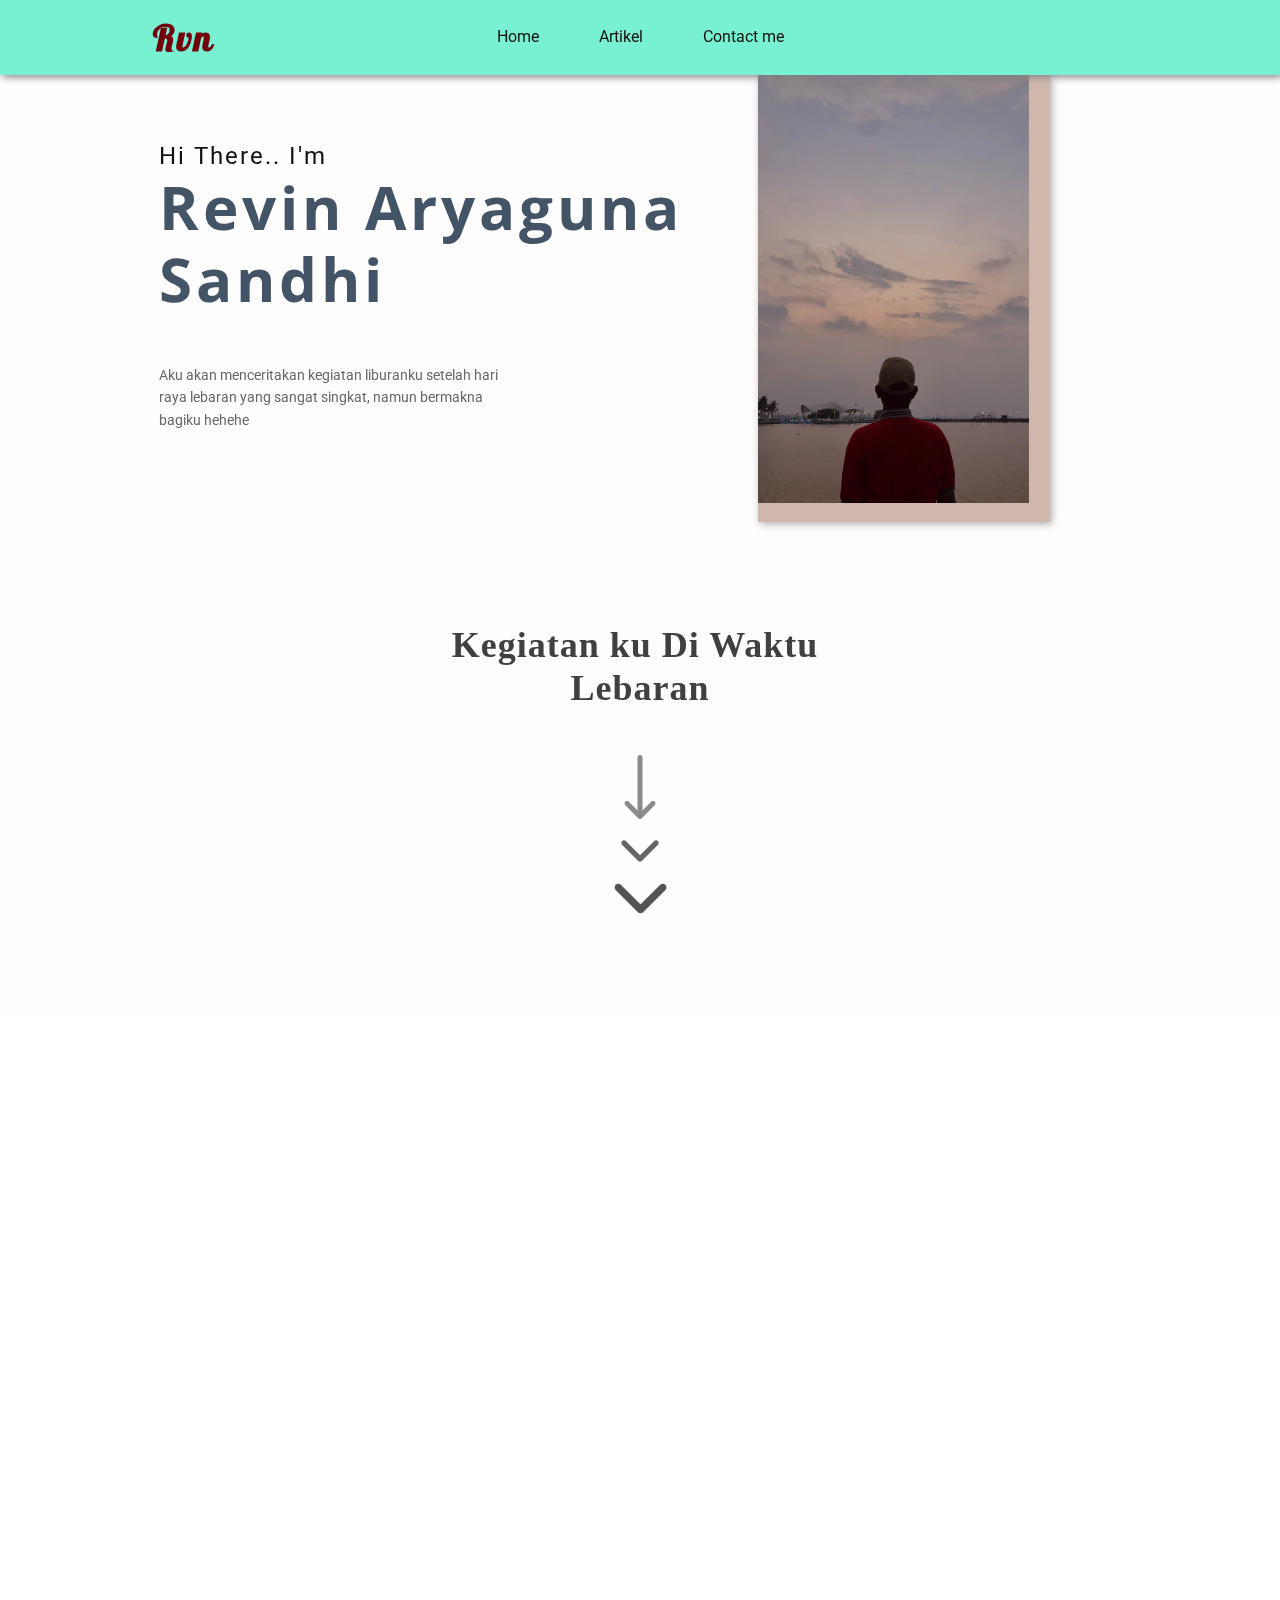
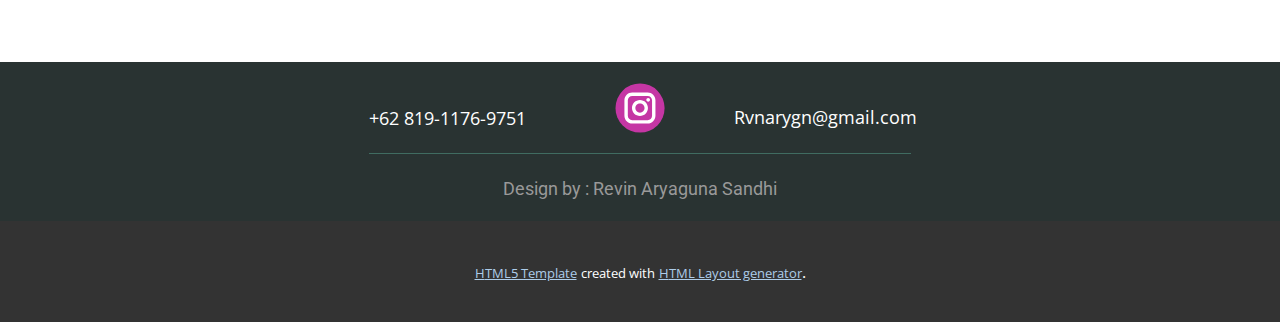
<file: Home.html>
<!DOCTYPE html>
<html style="font-size: 16px;" lang="en"><head>
    <meta name="viewport" content="width=device-width, initial-scale=1.0">
    <meta charset="utf-8">
    <meta name="keywords" content="Revin Aryaguna&nbsp; Sandhi">
    <meta name="description" content="">
    <title>Home</title>
    <link rel="stylesheet" href="nicepage.css" media="screen">
<link rel="stylesheet" href="Home.css" media="screen">
    <script class="u-script" type="text/javascript" src="jquery.js" defer=""></script>
    <script class="u-script" type="text/javascript" src="nicepage.js" defer=""></script>
    <meta name="generator" content="Nicepage 5.9.6, nicepage.com">
    <link id="u-theme-google-font" rel="stylesheet" href="https://fonts.googleapis.com/css?family=Roboto:100,100i,300,300i,400,400i,500,500i,700,700i,900,900i|Open+Sans:300,300i,400,400i,500,500i,600,600i,700,700i,800,800i">
    <link id="u-page-google-font" rel="stylesheet" href="https://fonts.googleapis.com/css?family=Open+Sans:300,300i,400,400i,500,500i,600,600i,700,700i,800,800i|Roboto:100,100i,300,300i,400,400i,500,500i,700,700i,900,900i|Lobster:400">
    
    
    
    
    <script type="application/ld+json">{
		"@context": "http://schema.org",
		"@type": "Organization",
		"name": "",
		"sameAs": [
				"https://www.instagram.com/rvnsndh_/"
		]
}</script>
    <meta name="theme-color" content="#478ac9">
    <meta property="og:title" content="Home">
    <meta property="og:type" content="website">
  <meta data-intl-tel-input-cdn-path="intlTelInput/"></head>
  <body class="u-body u-xl-mode" data-lang="en"><header class="u-box-shadow u-clearfix u-custom-color-1 u-header u-header" id="sec-3cf2"><div class="u-clearfix u-sheet u-sheet-1">
        <h4 class="u-custom-font u-font-lobster u-text u-text-custom-color-2 u-text-default u-text-1">
          <a class="u-active-none u-border-none u-btn u-button-link u-button-style u-hover-none u-none u-text-custom-color-2 u-btn-1" href="Home.html">Rvn</a>
        </h4>
        <nav class="u-menu u-menu-one-level u-offcanvas u-menu-1">
          <div class="menu-collapse u-custom-font u-font-roboto" style="font-size: 1rem; letter-spacing: 0px; font-weight: 500;">
            <a class="u-button-style u-custom-color u-custom-left-right-menu-spacing u-custom-padding-bottom u-custom-text-active-color u-custom-text-color u-custom-text-hover-color u-custom-top-bottom-menu-spacing u-nav-link u-text-active-palette-1-base u-text-hover-palette-2-base" href="#">
              <svg class="u-svg-link" viewBox="0 0 24 24"><use xmlns:xlink="http://www.w3.org/1999/xlink" xlink:href="#menu-hamburger"></use></svg>
              <svg class="u-svg-content" version="1.1" id="menu-hamburger" viewBox="0 0 16 16" x="0px" y="0px" xmlns:xlink="http://www.w3.org/1999/xlink" xmlns="http://www.w3.org/2000/svg"><g><rect y="1" width="16" height="2"></rect><rect y="7" width="16" height="2"></rect><rect y="13" width="16" height="2"></rect>
</g></svg>
            </a>
          </div>
          <div class="u-custom-menu u-nav-container">
            <ul class="u-custom-font u-font-roboto u-nav u-unstyled u-nav-1"><li class="u-nav-item"><a class="u-button-style u-nav-link u-text-active-custom-color-4 u-text-hover-custom-color-4" href="Home.html#sec-7d10" style="padding: 10px 30px;">Home</a>
</li><li class="u-nav-item"><a class="u-button-style u-nav-link u-text-active-custom-color-4 u-text-hover-custom-color-4" href="Artikel.html" style="padding: 10px 30px;">Artikel</a>
</li><li class="u-nav-item"><a class="u-button-style u-nav-link u-text-active-custom-color-4 u-text-hover-custom-color-4" href="https://api.whatsapp.com/send/?phone=081911769751&amp;text&amp;type=phone_number&amp;app_absent=0" style="padding: 10px 30px;">Contact me</a>
</li></ul>
          </div>
          <div class="u-custom-menu u-nav-container-collapse">
            <div class="u-black u-container-style u-inner-container-layout u-opacity u-opacity-95 u-sidenav">
              <div class="u-inner-container-layout u-sidenav-overflow">
                <div class="u-menu-close"></div>
                <ul class="u-align-center u-nav u-popupmenu-items u-unstyled u-nav-2"><li class="u-nav-item"><a class="u-button-style u-nav-link" href="Home.html#sec-7d10">Home</a>
</li><li class="u-nav-item"><a class="u-button-style u-nav-link" href="Artikel.html">Artikel</a>
</li><li class="u-nav-item"><a class="u-button-style u-nav-link" href="https://api.whatsapp.com/send/?phone=081911769751&amp;text&amp;type=phone_number&amp;app_absent=0">Contact me</a>
</li></ul>
              </div>
            </div>
            <div class="u-black u-menu-overlay u-opacity u-opacity-70"></div>
          </div>
        </nav>
      </div></header>
    <section class="u-clearfix u-custom-color-5 u-section-1" id="sec-7d10">
      <div class="u-clearfix u-sheet u-sheet-1">
        <div class="u-custom-color-4 u-opacity u-opacity-65 u-shape u-shape-rectangle u-shape-1" data-animation-name="customAnimationIn" data-animation-duration="1750" data-animation-direction="" data-animation-delay="250"></div>
        <img class="u-image u-image-default u-image-1" src="images/rvn1.jpg" alt="" data-image-width="1200" data-image-height="1521" data-animation-name="customAnimationIn" data-animation-duration="1250" data-animation-direction="">
        <h5 class="u-text u-text-default u-text-1" data-animation-name="customAnimationIn" data-animation-duration="1250">Hi There.. I'm</h5>
        <h2 class="u-custom-font u-font-open-sans u-text u-text-palette-1-dark-2 u-text-2" data-animation-name="customAnimationIn" data-animation-duration="1750" data-animation-direction="" data-animation-delay="250" data-animation-out="1">Revin Aryaguna&nbsp; Sandhi</h2>
        <div class="u-border-5 u-border-custom-color-2 u-line u-line-horizontal u-opacity u-opacity-75 u-line-1" data-animation-name="customAnimationIn" data-animation-duration="2000" data-animation-delay="750"></div>
        <p class="u-custom-font u-font-roboto u-text u-text-grey-60 u-text-3" data-animation-name="customAnimationIn" data-animation-duration="2000" data-animation-direction="" data-animation-delay="500">Aku akan menceritakan kegiatan liburanku setelah hari raya lebaran yang sangat singkat, namun bermakna bagiku hehehe</p>
        <div class="u-clearfix u-group-elements u-hover-feature u-group-elements-1" data-animation-name="customAnimationIn" data-animation-duration="2000" data-animation-delay="1000" data-href="Artikel.html">
          <p class="u-text u-text-4">
            <a class="u-active-none u-border-none u-btn u-button-link u-button-style u-hover-none u-none u-text-palette-1-base u-btn-1" href="Home.html#sec-861e">Let's go&nbsp;</a>
          </p><span class="u-file-icon u-hover-feature u-icon u-text-grey-75 u-icon-1"><img src="images/3550091-a91b78d7.png" alt=""></span>
        </div>
      </div>
      
      
      
    </section>
    <section class="u-align-center u-clearfix u-custom-color-5 u-section-2" id="sec-e994">
      <h2 class="u-custom-font u-font-georgia u-text u-text-grey-75 u-text-1" data-animation-name="customAnimationIn" data-animation-duration="1000" data-animation-direction="" data-animation-delay="250" data-animation-out="1">Kegiatan ku Di Waktu&nbsp;<br>Lebaran
      </h2><span class="u-file-icon u-icon u-opacity u-opacity-60 u-text-grey-75 u-icon-1" data-animation-name="customAnimationIn" data-animation-duration="1250"><img src="images/545678-0454a2c4.png" alt=""></span><span class="u-file-icon u-icon u-opacity u-opacity-80 u-text-grey-75 u-icon-2" data-animation-name="customAnimationIn" data-animation-duration="1500" data-animation-delay="250"><img src="images/7996254-8d3185b0.png" alt=""></span><span class="u-file-icon u-icon u-opacity u-opacity-90 u-text-grey-75 u-icon-3" data-animation-name="customAnimationIn" data-animation-duration="1750" data-animation-delay="500"><img src="images/7996254-8d3185b0.png" alt=""></span><span class="u-file-icon u-icon u-text-grey-75 u-icon-4" data-animation-name="customAnimationIn" data-animation-duration="2000" data-animation-delay="750"><img src="images/7996254-8d3185b0.png" alt=""></span>
    </section>
    <section class="skrollable u-clearfix u-image u-parallax u-section-3" id="sec-861e" data-image-width="1500" data-image-height="1000">
      <div class="u-clearfix u-sheet u-sheet-1">
        <div class="u-container-style u-custom-color-5 u-expanded-width u-group u-opacity u-opacity-90 u-radius-10 u-shape-round u-group-1" data-animation-name="customAnimationIn" data-animation-duration="1250" data-animation-delay="250">
          <div class="u-container-layout u-container-layout-1">
            <div class="u-container-style u-effect-hover-zoom u-group u-image u-image-round u-radius-14 u-shading u-shape-round u-image-1" data-image-width="1600" data-image-height="1092" data-href="Artikel.html#sec-443a" data-animation-name="customAnimationIn" data-animation-duration="1750" data-animation-delay="750">
              <div class="u-container-layout u-container-layout-2">
                <h5 class="u-custom-font u-font-roboto u-text u-text-body-alt-color u-text-1">Di Hari Pertama​ Lebaran&nbsp;<br>Idul Fitri
                </h5>
                <h5 class="u-custom-font u-font-roboto u-text u-text-default u-text-grey-10 u-text-2">Kumpul Keluarga</h5>
              </div>
            </div>
            <div class="u-container-style u-effect-hover-zoom u-group u-image u-image-default u-shading u-shape-round u-image-2" data-image-width="1200" data-image-height="1600" data-href="Artikel.html#sec-2964" data-animation-name="customAnimationIn" data-animation-duration="1500" data-animation-delay="500">
              <div class="u-container-layout u-container-layout-3">
                <h5 class="u-custom-font u-font-roboto u-text u-text-default u-text-3">Di Hari Sebelum​ Lebaran&nbsp;<br>Idul Fitri
                </h5>
                <h5 class="u-custom-font u-font-roboto u-text u-text-default u-text-4">Pergi ke Dufan</h5>
                <div class="u-shape u-shape-1"></div>
                <div class="u-shape u-shape-2"></div>
                <div class="u-shape u-shape-3"></div>
              </div>
            </div>
            <div class="u-container-style u-effect-hover-zoom u-group u-image u-image-round u-radius-14 u-shading u-shape-round u-image-3" data-image-width="1200" data-image-height="1600" data-href="Artikel.html#sec-cd15" data-animation-name="customAnimationIn" data-animation-duration="2000" data-animation-delay="1000">
              <div class="u-container-layout u-container-layout-4">
                <h5 class="u-custom-font u-font-roboto u-text u-text-body-alt-color u-text-5">Di Hari Kedua​ Lebaran&nbsp;<br>Idul Fitri
                </h5>
                <h5 class="u-custom-font u-font-roboto u-text u-text-default u-text-grey-10 u-text-6">Ziarah</h5>
              </div>
            </div>
            <div class="u-container-style u-effect-hover-zoom u-group u-image u-image-round u-radius-14 u-shading u-shape-round u-image-4" data-image-width="900" data-image-height="1600" data-href="Artikel.html#sec-c0df" data-animation-name="customAnimationIn" data-animation-duration="2250" data-animation-delay="1250">
              <div class="u-container-layout u-container-layout-5">
                <h5 class="u-custom-font u-font-roboto u-text u-text-body-alt-color u-text-7">Di Hari Ketiga​ Lebaran&nbsp;<br>Idul Fitri
                </h5>
                <h5 class="u-custom-font u-font-roboto u-text u-text-default u-text-grey-10 u-text-8">Camping Keluarga</h5>
              </div>
            </div>
            <div class="u-container-style u-effect-hover-zoom u-group u-image u-image-round u-radius-14 u-shading u-shape-round u-image-5" data-image-width="1200" data-image-height="1600" data-href="Artikel.html#sec-059c" data-animation-name="customAnimationIn" data-animation-duration="2500" data-animation-delay="1500">
              <div class="u-container-layout u-container-layout-6">
                <h5 class="u-custom-font u-font-roboto u-text u-text-body-alt-color u-text-9">Di Hari Keempat​ Lebaran&nbsp;<br>Idul Fitri
                </h5>
                <h5 class="u-custom-font u-font-roboto u-text u-text-default u-text-grey-10 u-text-10">Mukbang Seafood</h5>
              </div>
            </div>
            <div class="u-container-style u-effect-hover-zoom u-group u-image u-image-round u-radius-14 u-shading u-shape-round u-image-6" data-image-width="900" data-image-height="1600" data-href="Artikel.html#sec-4bf6" data-animation-name="customAnimationIn" data-animation-duration="2750" data-animation-delay="1750">
              <div class="u-container-layout u-container-layout-7">
                <h5 class="u-custom-font u-font-roboto u-text u-text-body-alt-color u-text-11">Di Hari Kelima​ Lebaran&nbsp;<br>Idul Fitri
                </h5>
                <h5 class="u-custom-font u-font-roboto u-text u-text-default u-text-grey-10 u-text-12">Ke Sevillage</h5>
              </div>
            </div>
            <div class="u-container-style u-effect-hover-zoom u-group u-image u-image-round u-radius-14 u-shading u-shape-round u-image-7" data-image-width="1200" data-image-height="1600" data-href="Artikel.html#sec-0a8e" data-animation-name="customAnimationIn" data-animation-duration="3000" data-animation-delay="2000">
              <div class="u-container-layout u-container-layout-8">
                <h5 class="u-custom-font u-font-roboto u-text u-text-body-alt-color u-text-13">Di Hari Keenam​ Lebaran&nbsp;<br>Idul Fitri
                </h5>
                <h5 class="u-custom-font u-font-roboto u-text u-text-default u-text-grey-10 u-text-14">Villa Day</h5>
              </div>
            </div>
          </div>
        </div>
      </div>
    </section>
    
    
    <footer class="u-clearfix u-footer u-palette-4-dark-3" id="sec-aa51"><div class="u-clearfix u-sheet u-sheet-1">
        <div class="u-align-left u-social-icons u-spacing-10 u-social-icons-1">
          <a class="u-social-url" title="instagram" target="_blank" href="https://www.instagram.com/rvnsndh_/"><span class="u-icon u-social-icon u-social-instagram u-icon-1"><svg class="u-svg-link" preserveAspectRatio="xMidYMin slice" viewBox="0 0 112 112" style=""><use xmlns:xlink="http://www.w3.org/1999/xlink" xlink:href="#svg-d086"></use></svg><svg class="u-svg-content" viewBox="0 0 112 112" x="0" y="0" id="svg-d086"><circle fill="currentColor" cx="56.1" cy="56.1" r="55"></circle><path fill="#FFFFFF" d="M55.9,38.2c-9.9,0-17.9,8-17.9,17.9C38,66,46,74,55.9,74c9.9,0,17.9-8,17.9-17.9C73.8,46.2,65.8,38.2,55.9,38.2
      z M55.9,66.4c-5.7,0-10.3-4.6-10.3-10.3c-0.1-5.7,4.6-10.3,10.3-10.3c5.7,0,10.3,4.6,10.3,10.3C66.2,61.8,61.6,66.4,55.9,66.4z"></path><path fill="#FFFFFF" d="M74.3,33.5c-2.3,0-4.2,1.9-4.2,4.2s1.9,4.2,4.2,4.2s4.2-1.9,4.2-4.2S76.6,33.5,74.3,33.5z"></path><path fill="#FFFFFF" d="M73.1,21.3H38.6c-9.7,0-17.5,7.9-17.5,17.5v34.5c0,9.7,7.9,17.6,17.5,17.6h34.5c9.7,0,17.5-7.9,17.5-17.5V38.8
      C90.6,29.1,82.7,21.3,73.1,21.3z M83,73.3c0,5.5-4.5,9.9-9.9,9.9H38.6c-5.5,0-9.9-4.5-9.9-9.9V38.8c0-5.5,4.5-9.9,9.9-9.9h34.5
      c5.5,0,9.9,4.5,9.9,9.9V73.3z"></path></svg></span>
          </a>
        </div>
        <p class="u-align-left u-text u-text-1"> +62&nbsp;819-1176-9751</p>
        <p class="u-align-left u-text u-text-2">Rvnarygn@gmail.com</p>
        <div class="u-border-1 u-border-custom-color-1 u-line u-line-horizontal u-opacity u-opacity-30 u-line-1"></div>
        <h6 class="u-custom-font u-font-roboto u-text u-text-default u-text-grey-40 u-text-3">Design by : Revin Aryaguna Sandhi</h6>
      </div></footer>
    <section class="u-backlink u-clearfix u-grey-80">
      <a class="u-link" href="https://nicepage.com/html5-template" target="_blank">
        <span>HTML5 Template</span>
      </a>
      <p class="u-text">
        <span>created with</span>
      </p>
      <a class="u-link" href="https://nicepage.com/html-website-builder" target="_blank">
        <span>HTML Layout generator</span>
      </a>. 
    </section>
  
</body></html>
</file>
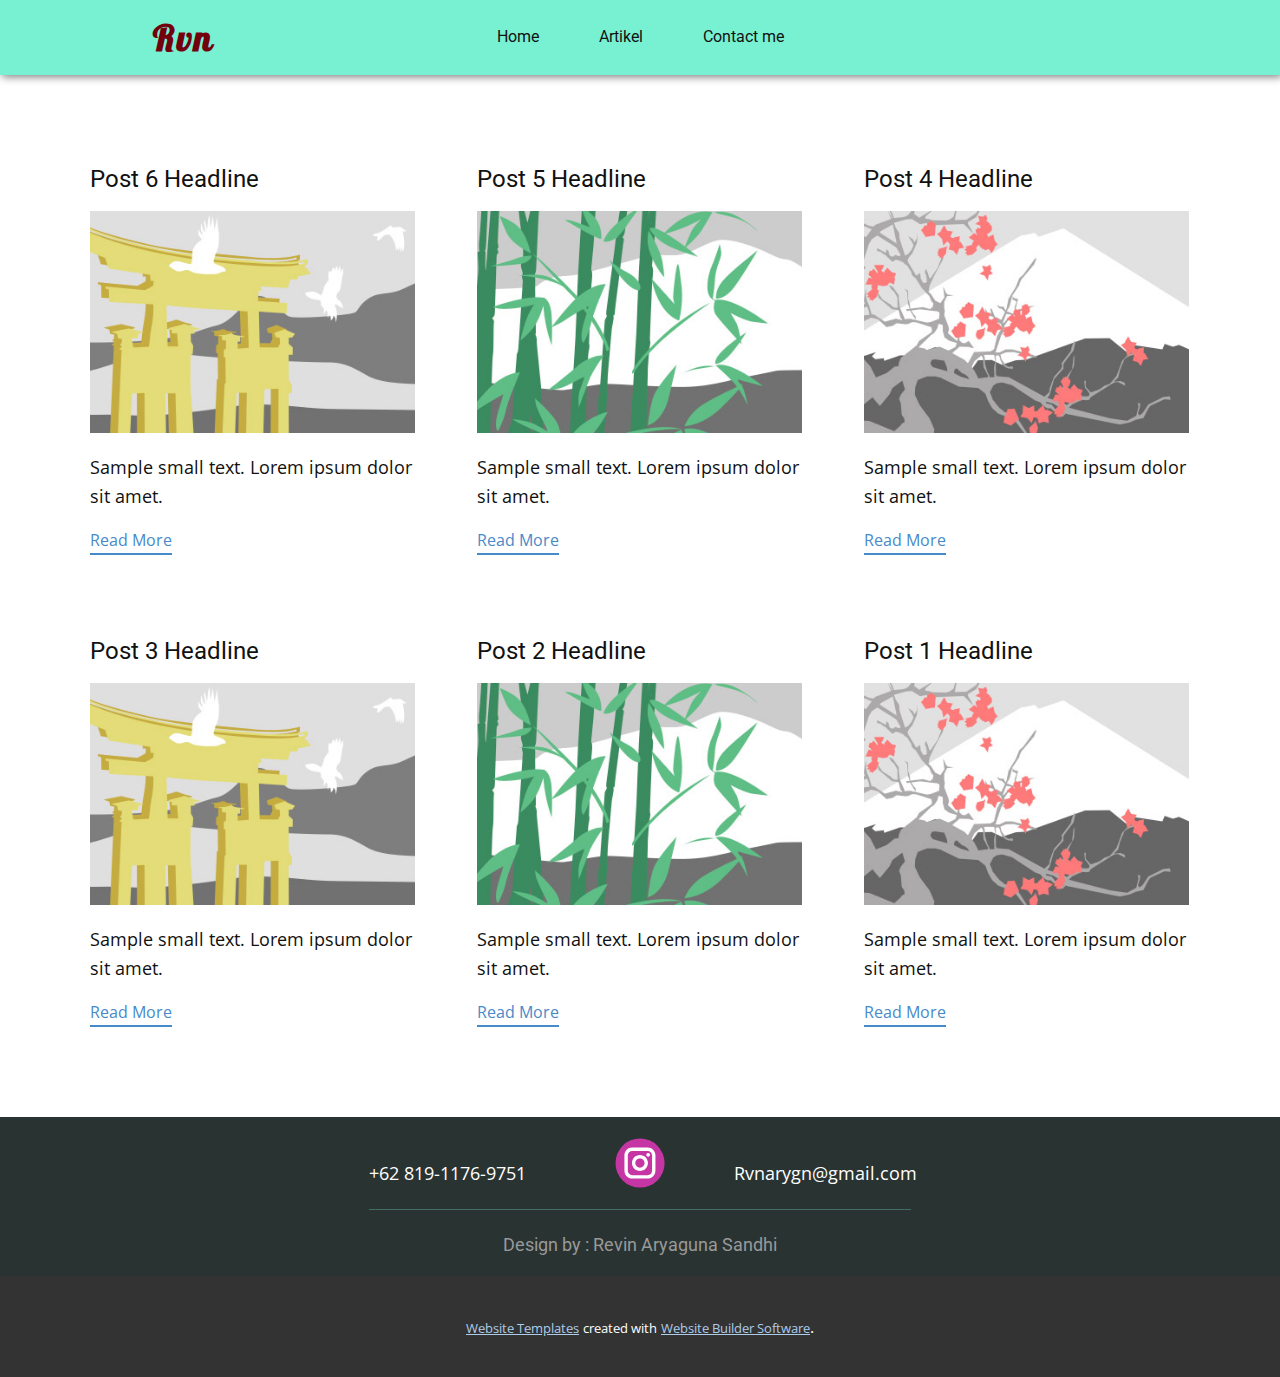
<file: blog/blog.html>
<!DOCTYPE html>
<html style="font-size: 16px;" lang="en"><head>
    <meta name="viewport" content="width=device-width, initial-scale=1.0">
    <meta charset="utf-8">
    <meta name="keywords" content="">
    <meta name="description" content="">
    <title>Blog Template</title>
    <link rel="stylesheet" href="../nicepage.css" media="screen">
<link rel="stylesheet" href="../Blog-Template.css" media="screen">
    <script class="u-script" type="text/javascript" src="../jquery.js" defer=""></script>
    <script class="u-script" type="text/javascript" src="../nicepage.js" defer=""></script>
    <meta name="generator" content="Nicepage 5.9.6, nicepage.com">
    <link id="u-theme-google-font" rel="stylesheet" href="https://fonts.googleapis.com/css?family=Roboto:100,100i,300,300i,400,400i,500,500i,700,700i,900,900i|Open+Sans:300,300i,400,400i,500,500i,600,600i,700,700i,800,800i">
    <link id="u-page-google-font" rel="stylesheet" href="https://fonts.googleapis.com/css?family=Lobster:400|Roboto:100,100i,300,300i,400,400i,500,500i,700,700i,900,900i">
    
    
    <script type="application/ld+json">{
		"@context": "http://schema.org",
		"@type": "Organization",
		"name": "",
		"sameAs": [
				"https://www.instagram.com/rvnsndh_/"
		]
}</script>
    <meta name="theme-color" content="#478ac9">
  <meta data-intl-tel-input-cdn-path="intlTelInput/"></head>
  <body class="u-body u-xl-mode" data-lang="en"><header class="u-box-shadow u-clearfix u-custom-color-1 u-header u-header" id="sec-3cf2"><div class="u-clearfix u-sheet u-sheet-1">
        <h4 class="u-custom-font u-font-lobster u-text u-text-custom-color-2 u-text-default u-text-1">
          <a class="u-active-none u-border-none u-btn u-button-link u-button-style u-hover-none u-none u-text-custom-color-2 u-btn-1" href="../Home.html">Rvn</a>
        </h4>
        <nav class="u-menu u-menu-one-level u-offcanvas u-menu-1">
          <div class="menu-collapse u-custom-font u-font-roboto" style="font-size: 1rem; letter-spacing: 0px; font-weight: 500;">
            <a class="u-button-style u-custom-color u-custom-left-right-menu-spacing u-custom-padding-bottom u-custom-text-active-color u-custom-text-color u-custom-text-hover-color u-custom-top-bottom-menu-spacing u-nav-link u-text-active-palette-1-base u-text-hover-palette-2-base" href="#">
              <svg class="u-svg-link" viewBox="0 0 24 24"><use xmlns:xlink="http://www.w3.org/1999/xlink" xlink:href="#menu-hamburger"></use></svg>
              <svg class="u-svg-content" version="1.1" id="menu-hamburger" viewBox="0 0 16 16" x="0px" y="0px" xmlns:xlink="http://www.w3.org/1999/xlink" xmlns="http://www.w3.org/2000/svg"><g><rect y="1" width="16" height="2"></rect><rect y="7" width="16" height="2"></rect><rect y="13" width="16" height="2"></rect>
</g></svg>
            </a>
          </div>
          <div class="u-custom-menu u-nav-container">
            <ul class="u-custom-font u-font-roboto u-nav u-unstyled u-nav-1"><li class="u-nav-item"><a class="u-button-style u-nav-link u-text-active-custom-color-4 u-text-hover-custom-color-4" href="../Home.html#sec-7d10" style="padding: 10px 30px;">Home</a>
</li><li class="u-nav-item"><a class="u-button-style u-nav-link u-text-active-custom-color-4 u-text-hover-custom-color-4" href="../Artikel.html" style="padding: 10px 30px;">Artikel</a>
</li><li class="u-nav-item"><a class="u-button-style u-nav-link u-text-active-custom-color-4 u-text-hover-custom-color-4" href="https://api.whatsapp.com/send/?phone=081911769751&amp;text&amp;type=phone_number&amp;app_absent=0" style="padding: 10px 30px;">Contact me</a>
</li></ul>
          </div>
          <div class="u-custom-menu u-nav-container-collapse">
            <div class="u-black u-container-style u-inner-container-layout u-opacity u-opacity-95 u-sidenav">
              <div class="u-inner-container-layout u-sidenav-overflow">
                <div class="u-menu-close"></div>
                <ul class="u-align-center u-nav u-popupmenu-items u-unstyled u-nav-2"><li class="u-nav-item"><a class="u-button-style u-nav-link" href="../Home.html#sec-7d10">Home</a>
</li><li class="u-nav-item"><a class="u-button-style u-nav-link" href="../Artikel.html">Artikel</a>
</li><li class="u-nav-item"><a class="u-button-style u-nav-link" href="https://api.whatsapp.com/send/?phone=081911769751&amp;text&amp;type=phone_number&amp;app_absent=0">Contact me</a>
</li></ul>
              </div>
            </div>
            <div class="u-black u-menu-overlay u-opacity u-opacity-70"></div>
          </div>
        </nav>
      </div></header>
    <section class="u-clearfix u-section-1" id="sec-95a8">
      <div class="u-clearfix u-sheet u-valign-middle u-sheet-1"><!--blog--><!--blog_options_json--><!--{"type":"Recent","source":"","tags":"","count":""}--><!--/blog_options_json-->
        <div class="u-blog u-expanded-width u-repeater u-repeater-1"><!--blog_post-->
          <div class="u-blog-post u-container-style u-repeater-item u-white u-repeater-item-1">
            <div class="u-container-layout u-similar-container u-valign-top u-container-layout-1"><!--blog_post_header-->
              <h4 class="u-blog-control u-text u-text-1">
                <a class="u-post-header-link" href="../blog/post-5.html">Post 6 Headline</a>
              </h4><!--/blog_post_header--><!--blog_post_image-->
              <a class="u-post-header-link" href="../blog/post-5.html"><img alt="" class="u-blog-control u-expanded-width u-image u-image-default u-image-1" src="../images/8ad73f3c.jpeg"></a><!--/blog_post_image--><!--blog_post_content-->
              <div class="u-blog-control u-post-content u-text u-text-2 fr-view">Sample small text. Lorem ipsum dolor sit amet.</div><!--/blog_post_content--><!--blog_post_readmore-->
              <a href="../blog/post-5.html" class="u-blog-control u-border-2 u-border-palette-1-base u-btn u-btn-rectangle u-button-style u-none u-btn-1"><!--blog_post_readmore_content--><!--options_json--><!--{"content":"","defaultValue":"Read More"}--><!--/options_json-->Read More<!--/blog_post_readmore_content--></a><!--/blog_post_readmore-->
            </div>
          </div><div class="u-blog-post u-container-style u-repeater-item u-video-cover u-white">
            <div class="u-container-layout u-similar-container u-valign-top u-container-layout-2"><!--blog_post_header-->
              <h4 class="u-blog-control u-text u-text-3">
                <a class="u-post-header-link" href="../blog/post-4.html">Post 5 Headline</a>
              </h4><!--/blog_post_header--><!--blog_post_image-->
              <a class="u-post-header-link" href="../blog/post-4.html"><img alt="" class="u-blog-control u-expanded-width u-image u-image-default u-image-2" src="../images/68f64b9d.jpeg"></a><!--/blog_post_image--><!--blog_post_content-->
              <div class="u-blog-control u-post-content u-text u-text-4 fr-view">Sample small text. Lorem ipsum dolor sit amet.</div><!--/blog_post_content--><!--blog_post_readmore-->
              <a href="../blog/post-4.html" class="u-blog-control u-border-2 u-border-palette-1-base u-btn u-btn-rectangle u-button-style u-none u-btn-2"><!--blog_post_readmore_content--><!--options_json--><!--{"content":"","defaultValue":"Read More"}--><!--/options_json-->Read More<!--/blog_post_readmore_content--></a><!--/blog_post_readmore-->
            </div>
          </div><div class="u-blog-post u-container-style u-repeater-item u-video-cover u-white">
            <div class="u-container-layout u-similar-container u-valign-top u-container-layout-3"><!--blog_post_header-->
              <h4 class="u-blog-control u-text u-text-5">
                <a class="u-post-header-link" href="../blog/post-3.html">Post 4 Headline</a>
              </h4><!--/blog_post_header--><!--blog_post_image-->
              <a class="u-post-header-link" href="../blog/post-3.html"><img alt="" class="u-blog-control u-expanded-width u-image u-image-default u-image-3" src="../images/0fd3416c.jpeg"></a><!--/blog_post_image--><!--blog_post_content-->
              <div class="u-blog-control u-post-content u-text u-text-6 fr-view">Sample small text. Lorem ipsum dolor sit amet.</div><!--/blog_post_content--><!--blog_post_readmore-->
              <a href="../blog/post-3.html" class="u-blog-control u-border-2 u-border-palette-1-base u-btn u-btn-rectangle u-button-style u-none u-btn-3"><!--blog_post_readmore_content--><!--options_json--><!--{"content":"","defaultValue":"Read More"}--><!--/options_json-->Read More<!--/blog_post_readmore_content--></a><!--/blog_post_readmore-->
            </div>
          </div><div class="u-blog-post u-container-style u-repeater-item u-white u-repeater-item-1">
            <div class="u-container-layout u-similar-container u-valign-top u-container-layout-1"><!--blog_post_header-->
              <h4 class="u-blog-control u-text u-text-1">
                <a class="u-post-header-link" href="../blog/post-2.html">Post 3 Headline</a>
              </h4><!--/blog_post_header--><!--blog_post_image-->
              <a class="u-post-header-link" href="../blog/post-2.html"><img alt="" class="u-blog-control u-expanded-width u-image u-image-default u-image-1" src="../images/8ad73f3c.jpeg"></a><!--/blog_post_image--><!--blog_post_content-->
              <div class="u-blog-control u-post-content u-text u-text-2 fr-view">Sample small text. Lorem ipsum dolor sit amet.</div><!--/blog_post_content--><!--blog_post_readmore-->
              <a href="../blog/post-2.html" class="u-blog-control u-border-2 u-border-palette-1-base u-btn u-btn-rectangle u-button-style u-none u-btn-1"><!--blog_post_readmore_content--><!--options_json--><!--{"content":"","defaultValue":"Read More"}--><!--/options_json-->Read More<!--/blog_post_readmore_content--></a><!--/blog_post_readmore-->
            </div>
          </div><div class="u-blog-post u-container-style u-repeater-item u-video-cover u-white">
            <div class="u-container-layout u-similar-container u-valign-top u-container-layout-2"><!--blog_post_header-->
              <h4 class="u-blog-control u-text u-text-3">
                <a class="u-post-header-link" href="../blog/post-1.html">Post 2 Headline</a>
              </h4><!--/blog_post_header--><!--blog_post_image-->
              <a class="u-post-header-link" href="../blog/post-1.html"><img alt="" class="u-blog-control u-expanded-width u-image u-image-default u-image-2" src="../images/68f64b9d.jpeg"></a><!--/blog_post_image--><!--blog_post_content-->
              <div class="u-blog-control u-post-content u-text u-text-4 fr-view">Sample small text. Lorem ipsum dolor sit amet.</div><!--/blog_post_content--><!--blog_post_readmore-->
              <a href="../blog/post-1.html" class="u-blog-control u-border-2 u-border-palette-1-base u-btn u-btn-rectangle u-button-style u-none u-btn-2"><!--blog_post_readmore_content--><!--options_json--><!--{"content":"","defaultValue":"Read More"}--><!--/options_json-->Read More<!--/blog_post_readmore_content--></a><!--/blog_post_readmore-->
            </div>
          </div><div class="u-blog-post u-container-style u-repeater-item u-video-cover u-white">
            <div class="u-container-layout u-similar-container u-valign-top u-container-layout-3"><!--blog_post_header-->
              <h4 class="u-blog-control u-text u-text-5">
                <a class="u-post-header-link" href="../blog/post.html">Post 1 Headline</a>
              </h4><!--/blog_post_header--><!--blog_post_image-->
              <a class="u-post-header-link" href="../blog/post.html"><img alt="" class="u-blog-control u-expanded-width u-image u-image-default u-image-3" src="../images/0fd3416c.jpeg"></a><!--/blog_post_image--><!--blog_post_content-->
              <div class="u-blog-control u-post-content u-text u-text-6 fr-view">Sample small text. Lorem ipsum dolor sit amet.</div><!--/blog_post_content--><!--blog_post_readmore-->
              <a href="../blog/post.html" class="u-blog-control u-border-2 u-border-palette-1-base u-btn u-btn-rectangle u-button-style u-none u-btn-3"><!--blog_post_readmore_content--><!--options_json--><!--{"content":"","defaultValue":"Read More"}--><!--/options_json-->Read More<!--/blog_post_readmore_content--></a><!--/blog_post_readmore-->
            </div>
          </div><!--/blog_post--><!--blog_post-->
          <!--/blog_post--><!--blog_post-->
          <!--/blog_post-->
        </div><!--/blog-->
      </div>
    </section>
    
    
    <footer class="u-clearfix u-footer u-palette-4-dark-3" id="sec-aa51"><div class="u-clearfix u-sheet u-sheet-1">
        <div class="u-align-left u-social-icons u-spacing-10 u-social-icons-1">
          <a class="u-social-url" title="instagram" target="_blank" href="https://www.instagram.com/rvnsndh_/"><span class="u-icon u-social-icon u-social-instagram u-icon-1"><svg class="u-svg-link" preserveAspectRatio="xMidYMin slice" viewBox="0 0 112 112" style=""><use xmlns:xlink="http://www.w3.org/1999/xlink" xlink:href="#svg-d086"></use></svg><svg class="u-svg-content" viewBox="0 0 112 112" x="0" y="0" id="svg-d086"><circle fill="currentColor" cx="56.1" cy="56.1" r="55"></circle><path fill="#FFFFFF" d="M55.9,38.2c-9.9,0-17.9,8-17.9,17.9C38,66,46,74,55.9,74c9.9,0,17.9-8,17.9-17.9C73.8,46.2,65.8,38.2,55.9,38.2
      z M55.9,66.4c-5.7,0-10.3-4.6-10.3-10.3c-0.1-5.7,4.6-10.3,10.3-10.3c5.7,0,10.3,4.6,10.3,10.3C66.2,61.8,61.6,66.4,55.9,66.4z"></path><path fill="#FFFFFF" d="M74.3,33.5c-2.3,0-4.2,1.9-4.2,4.2s1.9,4.2,4.2,4.2s4.2-1.9,4.2-4.2S76.6,33.5,74.3,33.5z"></path><path fill="#FFFFFF" d="M73.1,21.3H38.6c-9.7,0-17.5,7.9-17.5,17.5v34.5c0,9.7,7.9,17.6,17.5,17.6h34.5c9.7,0,17.5-7.9,17.5-17.5V38.8
      C90.6,29.1,82.7,21.3,73.1,21.3z M83,73.3c0,5.5-4.5,9.9-9.9,9.9H38.6c-5.5,0-9.9-4.5-9.9-9.9V38.8c0-5.5,4.5-9.9,9.9-9.9h34.5
      c5.5,0,9.9,4.5,9.9,9.9V73.3z"></path></svg></span>
          </a>
        </div>
        <p class="u-align-left u-text u-text-1"> +62&nbsp;819-1176-9751</p>
        <p class="u-align-left u-text u-text-2">Rvnarygn@gmail.com</p>
        <div class="u-border-1 u-border-custom-color-1 u-line u-line-horizontal u-opacity u-opacity-30 u-line-1"></div>
        <h6 class="u-custom-font u-font-roboto u-text u-text-default u-text-grey-40 u-text-3">Design by : Revin Aryaguna Sandhi</h6>
      </div></footer>
    <section class="u-backlink u-clearfix u-grey-80">
      <a class="u-link" href="https://nicepage.com/website-templates" target="_blank">
        <span>Website Templates</span>
      </a>
      <p class="u-text">
        <span>created with</span>
      </p>
      <a class="u-link" href="" target="_blank">
        <span>Website Builder Software</span>
      </a>. 
    </section>
  
</body></html>
</file>
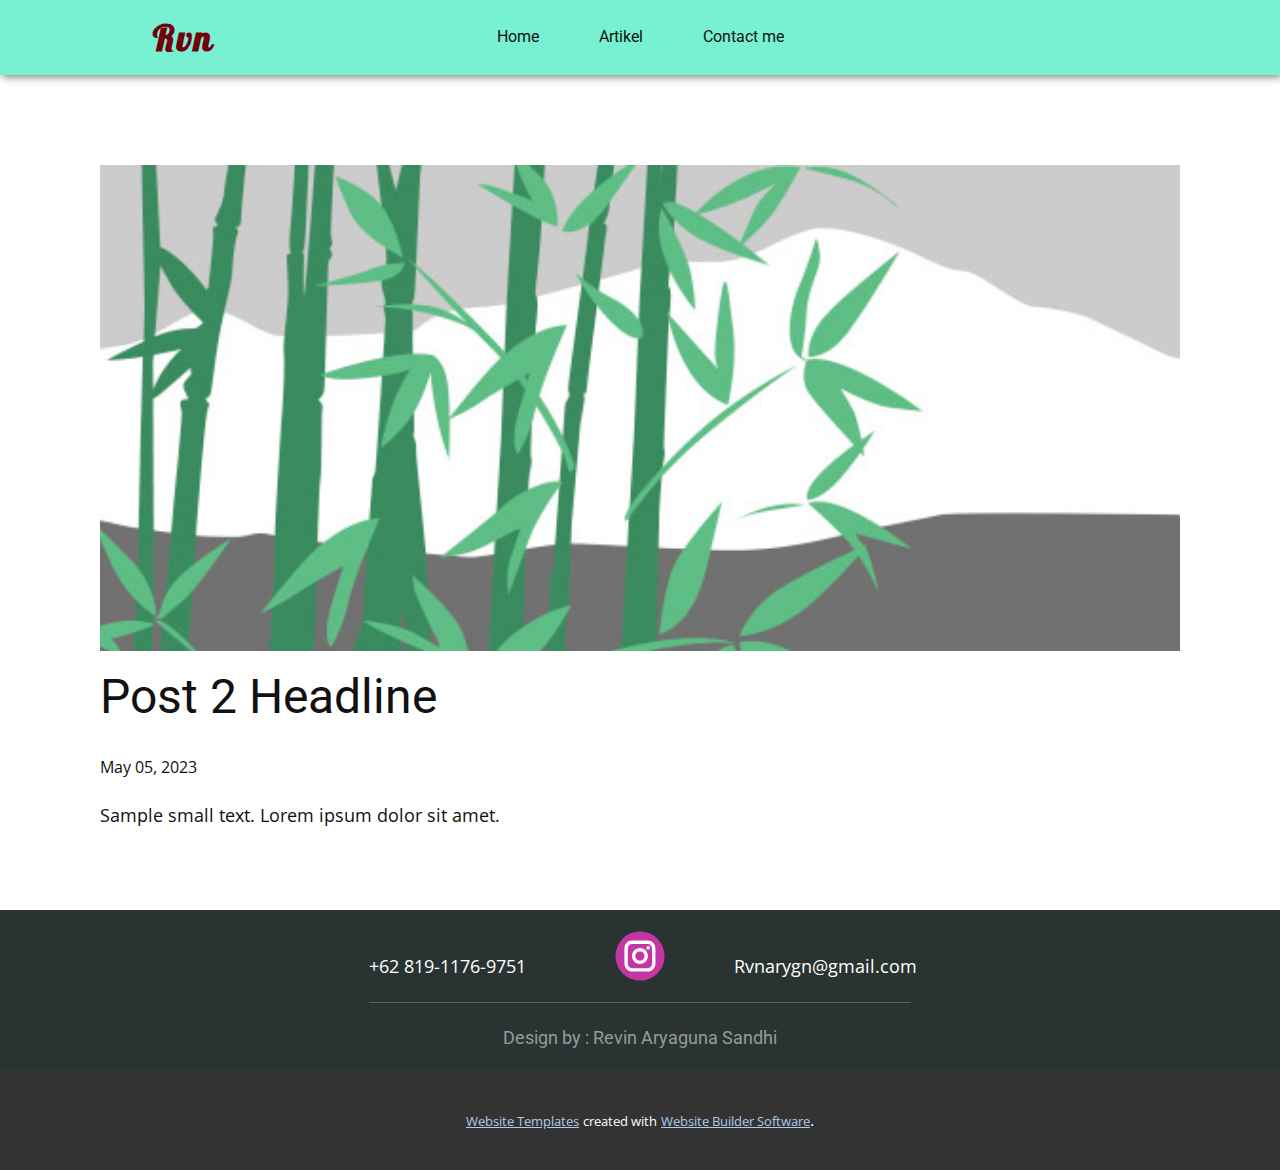
<file: blog/post-1.html>
<!DOCTYPE html>
<html style="font-size: 16px;" lang="en"><head>
    <meta name="viewport" content="width=device-width, initial-scale=1.0">
    <meta charset="utf-8">
    <meta name="keywords" content="Post 1 Headline">
    <meta name="description" content="">
    <title>Post 2 Headline</title>
    <link rel="stylesheet" href="../nicepage.css" media="screen">
<link rel="stylesheet" href="../Post-Template.css" media="screen">
    <script class="u-script" type="text/javascript" src="../jquery.js" defer=""></script>
    <script class="u-script" type="text/javascript" src="../nicepage.js" defer=""></script>
    <meta name="generator" content="Nicepage 5.9.6, nicepage.com">
    <link id="u-theme-google-font" rel="stylesheet" href="https://fonts.googleapis.com/css?family=Roboto:100,100i,300,300i,400,400i,500,500i,700,700i,900,900i|Open+Sans:300,300i,400,400i,500,500i,600,600i,700,700i,800,800i">
    <link id="u-page-google-font" rel="stylesheet" href="https://fonts.googleapis.com/css?family=Lobster:400|Roboto:100,100i,300,300i,400,400i,500,500i,700,700i,900,900i">
    
    
    <script type="application/ld+json">{
		"@context": "http://schema.org",
		"@type": "Organization",
		"name": "",
		"sameAs": [
				"https://www.instagram.com/rvnsndh_/"
		]
}</script>
    <meta name="theme-color" content="#478ac9">
  <meta data-intl-tel-input-cdn-path="intlTelInput/"></head>
  <body class="u-body u-xl-mode" data-lang="en"><header class="u-box-shadow u-clearfix u-custom-color-1 u-header u-header" id="sec-3cf2"><div class="u-clearfix u-sheet u-sheet-1">
        <h4 class="u-custom-font u-font-lobster u-text u-text-custom-color-2 u-text-default u-text-1">
          <a class="u-active-none u-border-none u-btn u-button-link u-button-style u-hover-none u-none u-text-custom-color-2 u-btn-1" href="../Home.html">Rvn</a>
        </h4>
        <nav class="u-menu u-menu-one-level u-offcanvas u-menu-1">
          <div class="menu-collapse u-custom-font u-font-roboto" style="font-size: 1rem; letter-spacing: 0px; font-weight: 500;">
            <a class="u-button-style u-custom-color u-custom-left-right-menu-spacing u-custom-padding-bottom u-custom-text-active-color u-custom-text-color u-custom-text-hover-color u-custom-top-bottom-menu-spacing u-nav-link u-text-active-palette-1-base u-text-hover-palette-2-base" href="#">
              <svg class="u-svg-link" viewBox="0 0 24 24"><use xmlns:xlink="http://www.w3.org/1999/xlink" xlink:href="#menu-hamburger"></use></svg>
              <svg class="u-svg-content" version="1.1" id="menu-hamburger" viewBox="0 0 16 16" x="0px" y="0px" xmlns:xlink="http://www.w3.org/1999/xlink" xmlns="http://www.w3.org/2000/svg"><g><rect y="1" width="16" height="2"></rect><rect y="7" width="16" height="2"></rect><rect y="13" width="16" height="2"></rect>
</g></svg>
            </a>
          </div>
          <div class="u-custom-menu u-nav-container">
            <ul class="u-custom-font u-font-roboto u-nav u-unstyled u-nav-1"><li class="u-nav-item"><a class="u-button-style u-nav-link u-text-active-custom-color-4 u-text-hover-custom-color-4" href="../Home.html#sec-7d10" style="padding: 10px 30px;">Home</a>
</li><li class="u-nav-item"><a class="u-button-style u-nav-link u-text-active-custom-color-4 u-text-hover-custom-color-4" href="../Artikel.html" style="padding: 10px 30px;">Artikel</a>
</li><li class="u-nav-item"><a class="u-button-style u-nav-link u-text-active-custom-color-4 u-text-hover-custom-color-4" href="https://api.whatsapp.com/send/?phone=081911769751&amp;text&amp;type=phone_number&amp;app_absent=0" style="padding: 10px 30px;">Contact me</a>
</li></ul>
          </div>
          <div class="u-custom-menu u-nav-container-collapse">
            <div class="u-black u-container-style u-inner-container-layout u-opacity u-opacity-95 u-sidenav">
              <div class="u-inner-container-layout u-sidenav-overflow">
                <div class="u-menu-close"></div>
                <ul class="u-align-center u-nav u-popupmenu-items u-unstyled u-nav-2"><li class="u-nav-item"><a class="u-button-style u-nav-link" href="../Home.html#sec-7d10">Home</a>
</li><li class="u-nav-item"><a class="u-button-style u-nav-link" href="../Artikel.html">Artikel</a>
</li><li class="u-nav-item"><a class="u-button-style u-nav-link" href="https://api.whatsapp.com/send/?phone=081911769751&amp;text&amp;type=phone_number&amp;app_absent=0">Contact me</a>
</li></ul>
              </div>
            </div>
            <div class="u-black u-menu-overlay u-opacity u-opacity-70"></div>
          </div>
        </nav>
      </div></header>
    <section class="u-align-center u-clearfix u-section-1" id="sec-5faa">
      <div class="u-clearfix u-sheet u-valign-middle-md u-valign-middle-sm u-valign-middle-xs u-sheet-1"><!--post_details--><!--post_details_options_json--><!--{"source":""}--><!--/post_details_options_json--><!--blog_post-->
        <div class="u-container-style u-expanded-width u-post-details u-post-details-1">
          <div class="u-container-layout u-valign-middle u-container-layout-1"><!--blog_post_image-->
            <img alt="" class="u-blog-control u-expanded-width u-image u-image-default u-image-1" src="../images/68f64b9d.jpeg"><!--/blog_post_image--><!--blog_post_header-->
            <h2 class="u-blog-control u-text u-text-1">Post 2 Headline</h2><!--/blog_post_header--><!--blog_post_metadata-->
            <div class="u-blog-control u-metadata u-metadata-1"><!--blog_post_metadata_date-->
              <span class="u-meta-date u-meta-icon">May 05, 2023</span><!--/blog_post_metadata_date--><!--blog_post_metadata_category-->
              <!--/blog_post_metadata_category--><!--blog_post_metadata_comments-->
              <!--/blog_post_metadata_comments-->
            </div><!--/blog_post_metadata--><!--blog_post_content-->
            <div class="u-align-justify u-blog-control u-post-content u-text u-text-2 fr-view">
  Sample small text. Lorem ipsum dolor sit amet.
  </div><!--/blog_post_content-->
          </div>
        </div><!--/blog_post--><!--/post_details-->
      </div>
    </section>
    
    
    <footer class="u-clearfix u-footer u-palette-4-dark-3" id="sec-aa51"><div class="u-clearfix u-sheet u-sheet-1">
        <div class="u-align-left u-social-icons u-spacing-10 u-social-icons-1">
          <a class="u-social-url" title="instagram" target="_blank" href="https://www.instagram.com/rvnsndh_/"><span class="u-icon u-social-icon u-social-instagram u-icon-1"><svg class="u-svg-link" preserveAspectRatio="xMidYMin slice" viewBox="0 0 112 112" style=""><use xmlns:xlink="http://www.w3.org/1999/xlink" xlink:href="#svg-d086"></use></svg><svg class="u-svg-content" viewBox="0 0 112 112" x="0" y="0" id="svg-d086"><circle fill="currentColor" cx="56.1" cy="56.1" r="55"></circle><path fill="#FFFFFF" d="M55.9,38.2c-9.9,0-17.9,8-17.9,17.9C38,66,46,74,55.9,74c9.9,0,17.9-8,17.9-17.9C73.8,46.2,65.8,38.2,55.9,38.2
      z M55.9,66.4c-5.7,0-10.3-4.6-10.3-10.3c-0.1-5.7,4.6-10.3,10.3-10.3c5.7,0,10.3,4.6,10.3,10.3C66.2,61.8,61.6,66.4,55.9,66.4z"></path><path fill="#FFFFFF" d="M74.3,33.5c-2.3,0-4.2,1.9-4.2,4.2s1.9,4.2,4.2,4.2s4.2-1.9,4.2-4.2S76.6,33.5,74.3,33.5z"></path><path fill="#FFFFFF" d="M73.1,21.3H38.6c-9.7,0-17.5,7.9-17.5,17.5v34.5c0,9.7,7.9,17.6,17.5,17.6h34.5c9.7,0,17.5-7.9,17.5-17.5V38.8
      C90.6,29.1,82.7,21.3,73.1,21.3z M83,73.3c0,5.5-4.5,9.9-9.9,9.9H38.6c-5.5,0-9.9-4.5-9.9-9.9V38.8c0-5.5,4.5-9.9,9.9-9.9h34.5
      c5.5,0,9.9,4.5,9.9,9.9V73.3z"></path></svg></span>
          </a>
        </div>
        <p class="u-align-left u-text u-text-1"> +62&nbsp;819-1176-9751</p>
        <p class="u-align-left u-text u-text-2">Rvnarygn@gmail.com</p>
        <div class="u-border-1 u-border-custom-color-1 u-line u-line-horizontal u-opacity u-opacity-30 u-line-1"></div>
        <h6 class="u-custom-font u-font-roboto u-text u-text-default u-text-grey-40 u-text-3">Design by : Revin Aryaguna Sandhi</h6>
      </div></footer>
    <section class="u-backlink u-clearfix u-grey-80">
      <a class="u-link" href="https://nicepage.com/website-templates" target="_blank">
        <span>Website Templates</span>
      </a>
      <p class="u-text">
        <span>created with</span>
      </p>
      <a class="u-link" href="" target="_blank">
        <span>Website Builder Software</span>
      </a>. 
    </section>
  
</body></html>
</file>
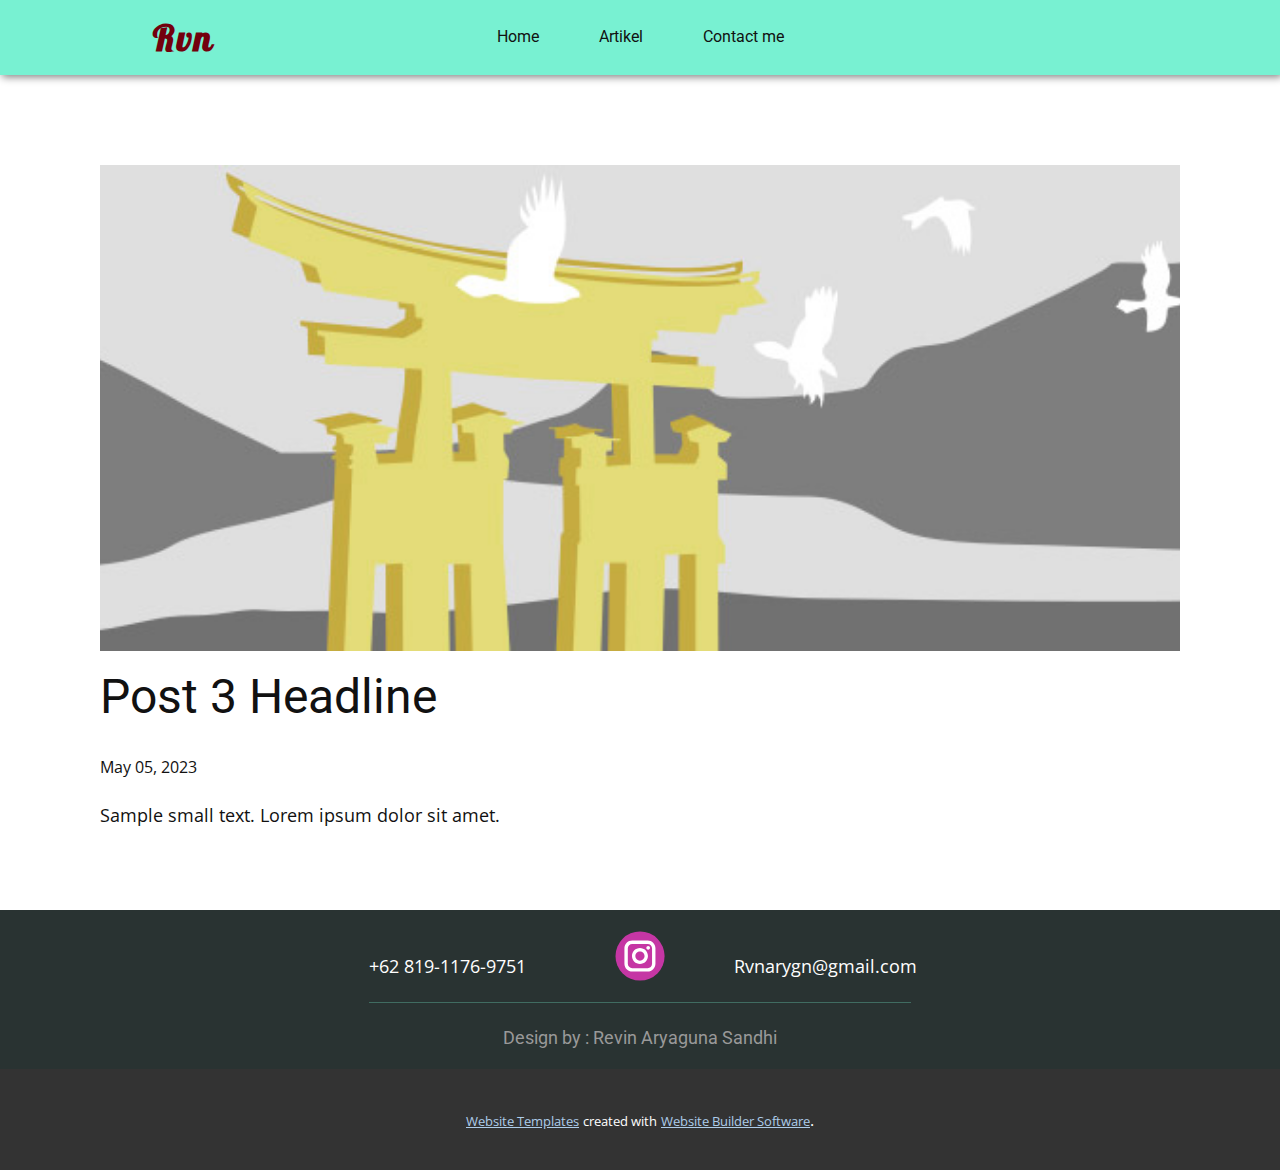
<file: blog/post-2.html>
<!DOCTYPE html>
<html style="font-size: 16px;" lang="en"><head>
    <meta name="viewport" content="width=device-width, initial-scale=1.0">
    <meta charset="utf-8">
    <meta name="keywords" content="Post 1 Headline">
    <meta name="description" content="">
    <title>Post 3 Headline</title>
    <link rel="stylesheet" href="../nicepage.css" media="screen">
<link rel="stylesheet" href="../Post-Template.css" media="screen">
    <script class="u-script" type="text/javascript" src="../jquery.js" defer=""></script>
    <script class="u-script" type="text/javascript" src="../nicepage.js" defer=""></script>
    <meta name="generator" content="Nicepage 5.9.6, nicepage.com">
    <link id="u-theme-google-font" rel="stylesheet" href="https://fonts.googleapis.com/css?family=Roboto:100,100i,300,300i,400,400i,500,500i,700,700i,900,900i|Open+Sans:300,300i,400,400i,500,500i,600,600i,700,700i,800,800i">
    <link id="u-page-google-font" rel="stylesheet" href="https://fonts.googleapis.com/css?family=Lobster:400|Roboto:100,100i,300,300i,400,400i,500,500i,700,700i,900,900i">
    
    
    <script type="application/ld+json">{
		"@context": "http://schema.org",
		"@type": "Organization",
		"name": "",
		"sameAs": [
				"https://www.instagram.com/rvnsndh_/"
		]
}</script>
    <meta name="theme-color" content="#478ac9">
  <meta data-intl-tel-input-cdn-path="intlTelInput/"></head>
  <body class="u-body u-xl-mode" data-lang="en"><header class="u-box-shadow u-clearfix u-custom-color-1 u-header u-header" id="sec-3cf2"><div class="u-clearfix u-sheet u-sheet-1">
        <h4 class="u-custom-font u-font-lobster u-text u-text-custom-color-2 u-text-default u-text-1">
          <a class="u-active-none u-border-none u-btn u-button-link u-button-style u-hover-none u-none u-text-custom-color-2 u-btn-1" href="../Home.html">Rvn</a>
        </h4>
        <nav class="u-menu u-menu-one-level u-offcanvas u-menu-1">
          <div class="menu-collapse u-custom-font u-font-roboto" style="font-size: 1rem; letter-spacing: 0px; font-weight: 500;">
            <a class="u-button-style u-custom-color u-custom-left-right-menu-spacing u-custom-padding-bottom u-custom-text-active-color u-custom-text-color u-custom-text-hover-color u-custom-top-bottom-menu-spacing u-nav-link u-text-active-palette-1-base u-text-hover-palette-2-base" href="#">
              <svg class="u-svg-link" viewBox="0 0 24 24"><use xmlns:xlink="http://www.w3.org/1999/xlink" xlink:href="#menu-hamburger"></use></svg>
              <svg class="u-svg-content" version="1.1" id="menu-hamburger" viewBox="0 0 16 16" x="0px" y="0px" xmlns:xlink="http://www.w3.org/1999/xlink" xmlns="http://www.w3.org/2000/svg"><g><rect y="1" width="16" height="2"></rect><rect y="7" width="16" height="2"></rect><rect y="13" width="16" height="2"></rect>
</g></svg>
            </a>
          </div>
          <div class="u-custom-menu u-nav-container">
            <ul class="u-custom-font u-font-roboto u-nav u-unstyled u-nav-1"><li class="u-nav-item"><a class="u-button-style u-nav-link u-text-active-custom-color-4 u-text-hover-custom-color-4" href="../Home.html#sec-7d10" style="padding: 10px 30px;">Home</a>
</li><li class="u-nav-item"><a class="u-button-style u-nav-link u-text-active-custom-color-4 u-text-hover-custom-color-4" href="../Artikel.html" style="padding: 10px 30px;">Artikel</a>
</li><li class="u-nav-item"><a class="u-button-style u-nav-link u-text-active-custom-color-4 u-text-hover-custom-color-4" href="https://api.whatsapp.com/send/?phone=081911769751&amp;text&amp;type=phone_number&amp;app_absent=0" style="padding: 10px 30px;">Contact me</a>
</li></ul>
          </div>
          <div class="u-custom-menu u-nav-container-collapse">
            <div class="u-black u-container-style u-inner-container-layout u-opacity u-opacity-95 u-sidenav">
              <div class="u-inner-container-layout u-sidenav-overflow">
                <div class="u-menu-close"></div>
                <ul class="u-align-center u-nav u-popupmenu-items u-unstyled u-nav-2"><li class="u-nav-item"><a class="u-button-style u-nav-link" href="../Home.html#sec-7d10">Home</a>
</li><li class="u-nav-item"><a class="u-button-style u-nav-link" href="../Artikel.html">Artikel</a>
</li><li class="u-nav-item"><a class="u-button-style u-nav-link" href="https://api.whatsapp.com/send/?phone=081911769751&amp;text&amp;type=phone_number&amp;app_absent=0">Contact me</a>
</li></ul>
              </div>
            </div>
            <div class="u-black u-menu-overlay u-opacity u-opacity-70"></div>
          </div>
        </nav>
      </div></header>
    <section class="u-align-center u-clearfix u-section-1" id="sec-5faa">
      <div class="u-clearfix u-sheet u-valign-middle-md u-valign-middle-sm u-valign-middle-xs u-sheet-1"><!--post_details--><!--post_details_options_json--><!--{"source":""}--><!--/post_details_options_json--><!--blog_post-->
        <div class="u-container-style u-expanded-width u-post-details u-post-details-1">
          <div class="u-container-layout u-valign-middle u-container-layout-1"><!--blog_post_image-->
            <img alt="" class="u-blog-control u-expanded-width u-image u-image-default u-image-1" src="../images/8ad73f3c.jpeg"><!--/blog_post_image--><!--blog_post_header-->
            <h2 class="u-blog-control u-text u-text-1">Post 3 Headline</h2><!--/blog_post_header--><!--blog_post_metadata-->
            <div class="u-blog-control u-metadata u-metadata-1"><!--blog_post_metadata_date-->
              <span class="u-meta-date u-meta-icon">May 05, 2023</span><!--/blog_post_metadata_date--><!--blog_post_metadata_category-->
              <!--/blog_post_metadata_category--><!--blog_post_metadata_comments-->
              <!--/blog_post_metadata_comments-->
            </div><!--/blog_post_metadata--><!--blog_post_content-->
            <div class="u-align-justify u-blog-control u-post-content u-text u-text-2 fr-view">
  Sample small text. Lorem ipsum dolor sit amet.
  </div><!--/blog_post_content-->
          </div>
        </div><!--/blog_post--><!--/post_details-->
      </div>
    </section>
    
    
    <footer class="u-clearfix u-footer u-palette-4-dark-3" id="sec-aa51"><div class="u-clearfix u-sheet u-sheet-1">
        <div class="u-align-left u-social-icons u-spacing-10 u-social-icons-1">
          <a class="u-social-url" title="instagram" target="_blank" href="https://www.instagram.com/rvnsndh_/"><span class="u-icon u-social-icon u-social-instagram u-icon-1"><svg class="u-svg-link" preserveAspectRatio="xMidYMin slice" viewBox="0 0 112 112" style=""><use xmlns:xlink="http://www.w3.org/1999/xlink" xlink:href="#svg-d086"></use></svg><svg class="u-svg-content" viewBox="0 0 112 112" x="0" y="0" id="svg-d086"><circle fill="currentColor" cx="56.1" cy="56.1" r="55"></circle><path fill="#FFFFFF" d="M55.9,38.2c-9.9,0-17.9,8-17.9,17.9C38,66,46,74,55.9,74c9.9,0,17.9-8,17.9-17.9C73.8,46.2,65.8,38.2,55.9,38.2
      z M55.9,66.4c-5.7,0-10.3-4.6-10.3-10.3c-0.1-5.7,4.6-10.3,10.3-10.3c5.7,0,10.3,4.6,10.3,10.3C66.2,61.8,61.6,66.4,55.9,66.4z"></path><path fill="#FFFFFF" d="M74.3,33.5c-2.3,0-4.2,1.9-4.2,4.2s1.9,4.2,4.2,4.2s4.2-1.9,4.2-4.2S76.6,33.5,74.3,33.5z"></path><path fill="#FFFFFF" d="M73.1,21.3H38.6c-9.7,0-17.5,7.9-17.5,17.5v34.5c0,9.7,7.9,17.6,17.5,17.6h34.5c9.7,0,17.5-7.9,17.5-17.5V38.8
      C90.6,29.1,82.7,21.3,73.1,21.3z M83,73.3c0,5.5-4.5,9.9-9.9,9.9H38.6c-5.5,0-9.9-4.5-9.9-9.9V38.8c0-5.5,4.5-9.9,9.9-9.9h34.5
      c5.5,0,9.9,4.5,9.9,9.9V73.3z"></path></svg></span>
          </a>
        </div>
        <p class="u-align-left u-text u-text-1"> +62&nbsp;819-1176-9751</p>
        <p class="u-align-left u-text u-text-2">Rvnarygn@gmail.com</p>
        <div class="u-border-1 u-border-custom-color-1 u-line u-line-horizontal u-opacity u-opacity-30 u-line-1"></div>
        <h6 class="u-custom-font u-font-roboto u-text u-text-default u-text-grey-40 u-text-3">Design by : Revin Aryaguna Sandhi</h6>
      </div></footer>
    <section class="u-backlink u-clearfix u-grey-80">
      <a class="u-link" href="https://nicepage.com/website-templates" target="_blank">
        <span>Website Templates</span>
      </a>
      <p class="u-text">
        <span>created with</span>
      </p>
      <a class="u-link" href="" target="_blank">
        <span>Website Builder Software</span>
      </a>. 
    </section>
  
</body></html>
</file>
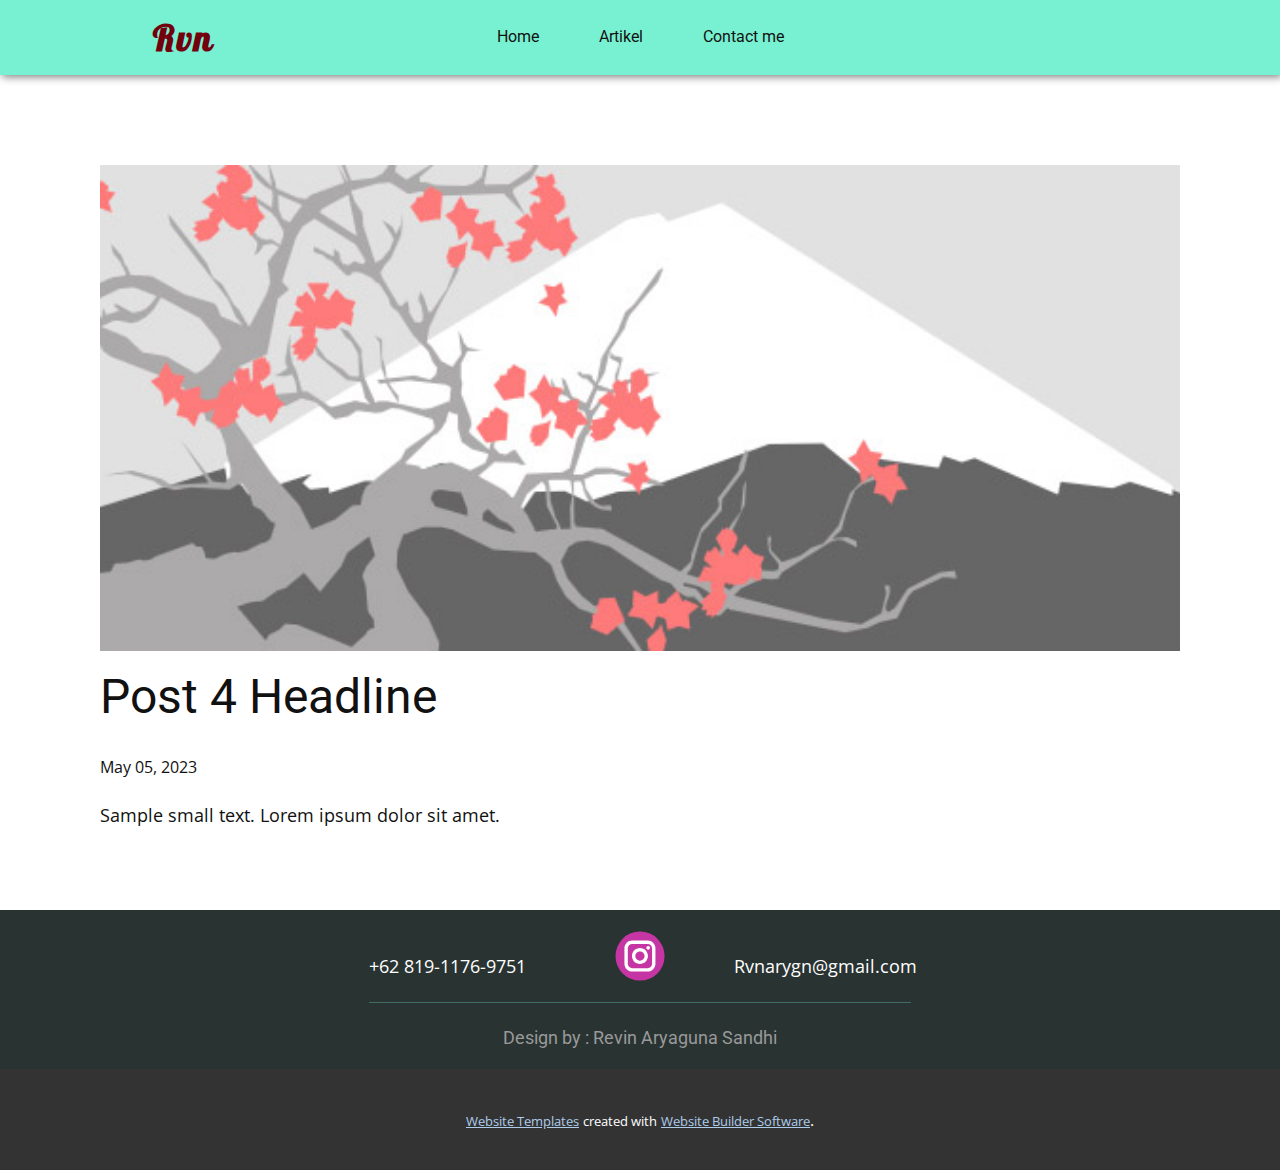
<file: blog/post-3.html>
<!DOCTYPE html>
<html style="font-size: 16px;" lang="en"><head>
    <meta name="viewport" content="width=device-width, initial-scale=1.0">
    <meta charset="utf-8">
    <meta name="keywords" content="Post 1 Headline">
    <meta name="description" content="">
    <title>Post 4 Headline</title>
    <link rel="stylesheet" href="../nicepage.css" media="screen">
<link rel="stylesheet" href="../Post-Template.css" media="screen">
    <script class="u-script" type="text/javascript" src="../jquery.js" defer=""></script>
    <script class="u-script" type="text/javascript" src="../nicepage.js" defer=""></script>
    <meta name="generator" content="Nicepage 5.9.6, nicepage.com">
    <link id="u-theme-google-font" rel="stylesheet" href="https://fonts.googleapis.com/css?family=Roboto:100,100i,300,300i,400,400i,500,500i,700,700i,900,900i|Open+Sans:300,300i,400,400i,500,500i,600,600i,700,700i,800,800i">
    <link id="u-page-google-font" rel="stylesheet" href="https://fonts.googleapis.com/css?family=Lobster:400|Roboto:100,100i,300,300i,400,400i,500,500i,700,700i,900,900i">
    
    
    <script type="application/ld+json">{
		"@context": "http://schema.org",
		"@type": "Organization",
		"name": "",
		"sameAs": [
				"https://www.instagram.com/rvnsndh_/"
		]
}</script>
    <meta name="theme-color" content="#478ac9">
  <meta data-intl-tel-input-cdn-path="intlTelInput/"></head>
  <body class="u-body u-xl-mode" data-lang="en"><header class="u-box-shadow u-clearfix u-custom-color-1 u-header u-header" id="sec-3cf2"><div class="u-clearfix u-sheet u-sheet-1">
        <h4 class="u-custom-font u-font-lobster u-text u-text-custom-color-2 u-text-default u-text-1">
          <a class="u-active-none u-border-none u-btn u-button-link u-button-style u-hover-none u-none u-text-custom-color-2 u-btn-1" href="../Home.html">Rvn</a>
        </h4>
        <nav class="u-menu u-menu-one-level u-offcanvas u-menu-1">
          <div class="menu-collapse u-custom-font u-font-roboto" style="font-size: 1rem; letter-spacing: 0px; font-weight: 500;">
            <a class="u-button-style u-custom-color u-custom-left-right-menu-spacing u-custom-padding-bottom u-custom-text-active-color u-custom-text-color u-custom-text-hover-color u-custom-top-bottom-menu-spacing u-nav-link u-text-active-palette-1-base u-text-hover-palette-2-base" href="#">
              <svg class="u-svg-link" viewBox="0 0 24 24"><use xmlns:xlink="http://www.w3.org/1999/xlink" xlink:href="#menu-hamburger"></use></svg>
              <svg class="u-svg-content" version="1.1" id="menu-hamburger" viewBox="0 0 16 16" x="0px" y="0px" xmlns:xlink="http://www.w3.org/1999/xlink" xmlns="http://www.w3.org/2000/svg"><g><rect y="1" width="16" height="2"></rect><rect y="7" width="16" height="2"></rect><rect y="13" width="16" height="2"></rect>
</g></svg>
            </a>
          </div>
          <div class="u-custom-menu u-nav-container">
            <ul class="u-custom-font u-font-roboto u-nav u-unstyled u-nav-1"><li class="u-nav-item"><a class="u-button-style u-nav-link u-text-active-custom-color-4 u-text-hover-custom-color-4" href="../Home.html#sec-7d10" style="padding: 10px 30px;">Home</a>
</li><li class="u-nav-item"><a class="u-button-style u-nav-link u-text-active-custom-color-4 u-text-hover-custom-color-4" href="../Artikel.html" style="padding: 10px 30px;">Artikel</a>
</li><li class="u-nav-item"><a class="u-button-style u-nav-link u-text-active-custom-color-4 u-text-hover-custom-color-4" href="https://api.whatsapp.com/send/?phone=081911769751&amp;text&amp;type=phone_number&amp;app_absent=0" style="padding: 10px 30px;">Contact me</a>
</li></ul>
          </div>
          <div class="u-custom-menu u-nav-container-collapse">
            <div class="u-black u-container-style u-inner-container-layout u-opacity u-opacity-95 u-sidenav">
              <div class="u-inner-container-layout u-sidenav-overflow">
                <div class="u-menu-close"></div>
                <ul class="u-align-center u-nav u-popupmenu-items u-unstyled u-nav-2"><li class="u-nav-item"><a class="u-button-style u-nav-link" href="../Home.html#sec-7d10">Home</a>
</li><li class="u-nav-item"><a class="u-button-style u-nav-link" href="../Artikel.html">Artikel</a>
</li><li class="u-nav-item"><a class="u-button-style u-nav-link" href="https://api.whatsapp.com/send/?phone=081911769751&amp;text&amp;type=phone_number&amp;app_absent=0">Contact me</a>
</li></ul>
              </div>
            </div>
            <div class="u-black u-menu-overlay u-opacity u-opacity-70"></div>
          </div>
        </nav>
      </div></header>
    <section class="u-align-center u-clearfix u-section-1" id="sec-5faa">
      <div class="u-clearfix u-sheet u-valign-middle-md u-valign-middle-sm u-valign-middle-xs u-sheet-1"><!--post_details--><!--post_details_options_json--><!--{"source":""}--><!--/post_details_options_json--><!--blog_post-->
        <div class="u-container-style u-expanded-width u-post-details u-post-details-1">
          <div class="u-container-layout u-valign-middle u-container-layout-1"><!--blog_post_image-->
            <img alt="" class="u-blog-control u-expanded-width u-image u-image-default u-image-1" src="../images/0fd3416c.jpeg"><!--/blog_post_image--><!--blog_post_header-->
            <h2 class="u-blog-control u-text u-text-1">Post 4 Headline</h2><!--/blog_post_header--><!--blog_post_metadata-->
            <div class="u-blog-control u-metadata u-metadata-1"><!--blog_post_metadata_date-->
              <span class="u-meta-date u-meta-icon">May 05, 2023</span><!--/blog_post_metadata_date--><!--blog_post_metadata_category-->
              <!--/blog_post_metadata_category--><!--blog_post_metadata_comments-->
              <!--/blog_post_metadata_comments-->
            </div><!--/blog_post_metadata--><!--blog_post_content-->
            <div class="u-align-justify u-blog-control u-post-content u-text u-text-2 fr-view">
  Sample small text. Lorem ipsum dolor sit amet.
  </div><!--/blog_post_content-->
          </div>
        </div><!--/blog_post--><!--/post_details-->
      </div>
    </section>
    
    
    <footer class="u-clearfix u-footer u-palette-4-dark-3" id="sec-aa51"><div class="u-clearfix u-sheet u-sheet-1">
        <div class="u-align-left u-social-icons u-spacing-10 u-social-icons-1">
          <a class="u-social-url" title="instagram" target="_blank" href="https://www.instagram.com/rvnsndh_/"><span class="u-icon u-social-icon u-social-instagram u-icon-1"><svg class="u-svg-link" preserveAspectRatio="xMidYMin slice" viewBox="0 0 112 112" style=""><use xmlns:xlink="http://www.w3.org/1999/xlink" xlink:href="#svg-d086"></use></svg><svg class="u-svg-content" viewBox="0 0 112 112" x="0" y="0" id="svg-d086"><circle fill="currentColor" cx="56.1" cy="56.1" r="55"></circle><path fill="#FFFFFF" d="M55.9,38.2c-9.9,0-17.9,8-17.9,17.9C38,66,46,74,55.9,74c9.9,0,17.9-8,17.9-17.9C73.8,46.2,65.8,38.2,55.9,38.2
      z M55.9,66.4c-5.7,0-10.3-4.6-10.3-10.3c-0.1-5.7,4.6-10.3,10.3-10.3c5.7,0,10.3,4.6,10.3,10.3C66.2,61.8,61.6,66.4,55.9,66.4z"></path><path fill="#FFFFFF" d="M74.3,33.5c-2.3,0-4.2,1.9-4.2,4.2s1.9,4.2,4.2,4.2s4.2-1.9,4.2-4.2S76.6,33.5,74.3,33.5z"></path><path fill="#FFFFFF" d="M73.1,21.3H38.6c-9.7,0-17.5,7.9-17.5,17.5v34.5c0,9.7,7.9,17.6,17.5,17.6h34.5c9.7,0,17.5-7.9,17.5-17.5V38.8
      C90.6,29.1,82.7,21.3,73.1,21.3z M83,73.3c0,5.5-4.5,9.9-9.9,9.9H38.6c-5.5,0-9.9-4.5-9.9-9.9V38.8c0-5.5,4.5-9.9,9.9-9.9h34.5
      c5.5,0,9.9,4.5,9.9,9.9V73.3z"></path></svg></span>
          </a>
        </div>
        <p class="u-align-left u-text u-text-1"> +62&nbsp;819-1176-9751</p>
        <p class="u-align-left u-text u-text-2">Rvnarygn@gmail.com</p>
        <div class="u-border-1 u-border-custom-color-1 u-line u-line-horizontal u-opacity u-opacity-30 u-line-1"></div>
        <h6 class="u-custom-font u-font-roboto u-text u-text-default u-text-grey-40 u-text-3">Design by : Revin Aryaguna Sandhi</h6>
      </div></footer>
    <section class="u-backlink u-clearfix u-grey-80">
      <a class="u-link" href="https://nicepage.com/website-templates" target="_blank">
        <span>Website Templates</span>
      </a>
      <p class="u-text">
        <span>created with</span>
      </p>
      <a class="u-link" href="" target="_blank">
        <span>Website Builder Software</span>
      </a>. 
    </section>
  
</body></html>
</file>
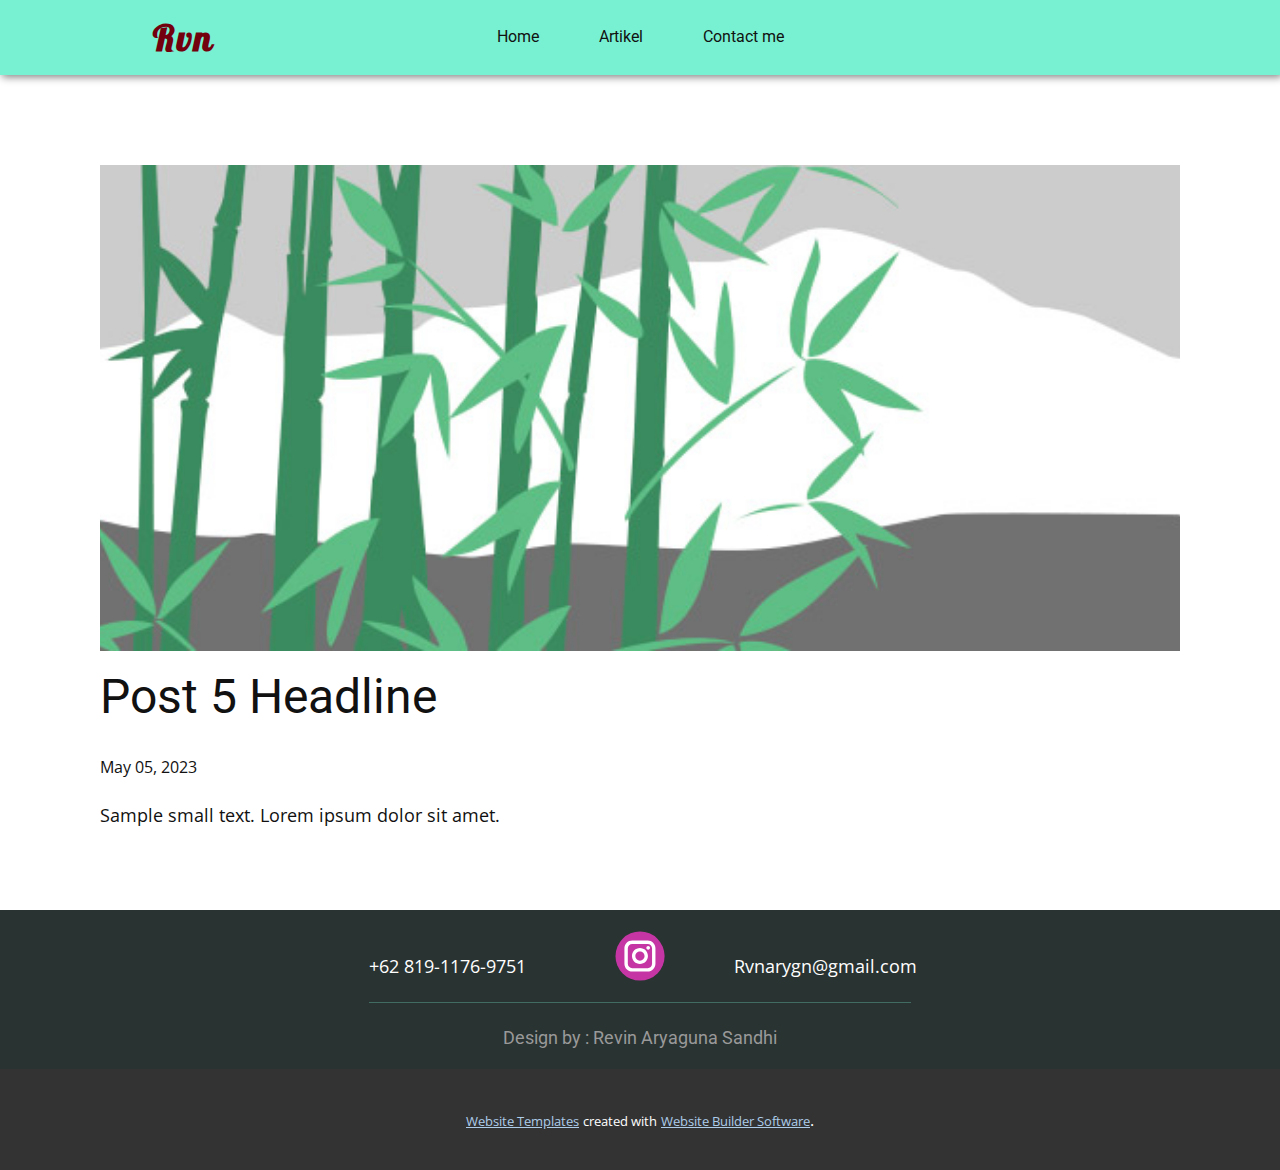
<file: blog/post-4.html>
<!DOCTYPE html>
<html style="font-size: 16px;" lang="en"><head>
    <meta name="viewport" content="width=device-width, initial-scale=1.0">
    <meta charset="utf-8">
    <meta name="keywords" content="Post 1 Headline">
    <meta name="description" content="">
    <title>Post 5 Headline</title>
    <link rel="stylesheet" href="../nicepage.css" media="screen">
<link rel="stylesheet" href="../Post-Template.css" media="screen">
    <script class="u-script" type="text/javascript" src="../jquery.js" defer=""></script>
    <script class="u-script" type="text/javascript" src="../nicepage.js" defer=""></script>
    <meta name="generator" content="Nicepage 5.9.6, nicepage.com">
    <link id="u-theme-google-font" rel="stylesheet" href="https://fonts.googleapis.com/css?family=Roboto:100,100i,300,300i,400,400i,500,500i,700,700i,900,900i|Open+Sans:300,300i,400,400i,500,500i,600,600i,700,700i,800,800i">
    <link id="u-page-google-font" rel="stylesheet" href="https://fonts.googleapis.com/css?family=Lobster:400|Roboto:100,100i,300,300i,400,400i,500,500i,700,700i,900,900i">
    
    
    <script type="application/ld+json">{
		"@context": "http://schema.org",
		"@type": "Organization",
		"name": "",
		"sameAs": [
				"https://www.instagram.com/rvnsndh_/"
		]
}</script>
    <meta name="theme-color" content="#478ac9">
  <meta data-intl-tel-input-cdn-path="intlTelInput/"></head>
  <body class="u-body u-xl-mode" data-lang="en"><header class="u-box-shadow u-clearfix u-custom-color-1 u-header u-header" id="sec-3cf2"><div class="u-clearfix u-sheet u-sheet-1">
        <h4 class="u-custom-font u-font-lobster u-text u-text-custom-color-2 u-text-default u-text-1">
          <a class="u-active-none u-border-none u-btn u-button-link u-button-style u-hover-none u-none u-text-custom-color-2 u-btn-1" href="../Home.html">Rvn</a>
        </h4>
        <nav class="u-menu u-menu-one-level u-offcanvas u-menu-1">
          <div class="menu-collapse u-custom-font u-font-roboto" style="font-size: 1rem; letter-spacing: 0px; font-weight: 500;">
            <a class="u-button-style u-custom-color u-custom-left-right-menu-spacing u-custom-padding-bottom u-custom-text-active-color u-custom-text-color u-custom-text-hover-color u-custom-top-bottom-menu-spacing u-nav-link u-text-active-palette-1-base u-text-hover-palette-2-base" href="#">
              <svg class="u-svg-link" viewBox="0 0 24 24"><use xmlns:xlink="http://www.w3.org/1999/xlink" xlink:href="#menu-hamburger"></use></svg>
              <svg class="u-svg-content" version="1.1" id="menu-hamburger" viewBox="0 0 16 16" x="0px" y="0px" xmlns:xlink="http://www.w3.org/1999/xlink" xmlns="http://www.w3.org/2000/svg"><g><rect y="1" width="16" height="2"></rect><rect y="7" width="16" height="2"></rect><rect y="13" width="16" height="2"></rect>
</g></svg>
            </a>
          </div>
          <div class="u-custom-menu u-nav-container">
            <ul class="u-custom-font u-font-roboto u-nav u-unstyled u-nav-1"><li class="u-nav-item"><a class="u-button-style u-nav-link u-text-active-custom-color-4 u-text-hover-custom-color-4" href="../Home.html#sec-7d10" style="padding: 10px 30px;">Home</a>
</li><li class="u-nav-item"><a class="u-button-style u-nav-link u-text-active-custom-color-4 u-text-hover-custom-color-4" href="../Artikel.html" style="padding: 10px 30px;">Artikel</a>
</li><li class="u-nav-item"><a class="u-button-style u-nav-link u-text-active-custom-color-4 u-text-hover-custom-color-4" href="https://api.whatsapp.com/send/?phone=081911769751&amp;text&amp;type=phone_number&amp;app_absent=0" style="padding: 10px 30px;">Contact me</a>
</li></ul>
          </div>
          <div class="u-custom-menu u-nav-container-collapse">
            <div class="u-black u-container-style u-inner-container-layout u-opacity u-opacity-95 u-sidenav">
              <div class="u-inner-container-layout u-sidenav-overflow">
                <div class="u-menu-close"></div>
                <ul class="u-align-center u-nav u-popupmenu-items u-unstyled u-nav-2"><li class="u-nav-item"><a class="u-button-style u-nav-link" href="../Home.html#sec-7d10">Home</a>
</li><li class="u-nav-item"><a class="u-button-style u-nav-link" href="../Artikel.html">Artikel</a>
</li><li class="u-nav-item"><a class="u-button-style u-nav-link" href="https://api.whatsapp.com/send/?phone=081911769751&amp;text&amp;type=phone_number&amp;app_absent=0">Contact me</a>
</li></ul>
              </div>
            </div>
            <div class="u-black u-menu-overlay u-opacity u-opacity-70"></div>
          </div>
        </nav>
      </div></header>
    <section class="u-align-center u-clearfix u-section-1" id="sec-5faa">
      <div class="u-clearfix u-sheet u-valign-middle-md u-valign-middle-sm u-valign-middle-xs u-sheet-1"><!--post_details--><!--post_details_options_json--><!--{"source":""}--><!--/post_details_options_json--><!--blog_post-->
        <div class="u-container-style u-expanded-width u-post-details u-post-details-1">
          <div class="u-container-layout u-valign-middle u-container-layout-1"><!--blog_post_image-->
            <img alt="" class="u-blog-control u-expanded-width u-image u-image-default u-image-1" src="../images/68f64b9d.jpeg"><!--/blog_post_image--><!--blog_post_header-->
            <h2 class="u-blog-control u-text u-text-1">Post 5 Headline</h2><!--/blog_post_header--><!--blog_post_metadata-->
            <div class="u-blog-control u-metadata u-metadata-1"><!--blog_post_metadata_date-->
              <span class="u-meta-date u-meta-icon">May 05, 2023</span><!--/blog_post_metadata_date--><!--blog_post_metadata_category-->
              <!--/blog_post_metadata_category--><!--blog_post_metadata_comments-->
              <!--/blog_post_metadata_comments-->
            </div><!--/blog_post_metadata--><!--blog_post_content-->
            <div class="u-align-justify u-blog-control u-post-content u-text u-text-2 fr-view">
  Sample small text. Lorem ipsum dolor sit amet.
  </div><!--/blog_post_content-->
          </div>
        </div><!--/blog_post--><!--/post_details-->
      </div>
    </section>
    
    
    <footer class="u-clearfix u-footer u-palette-4-dark-3" id="sec-aa51"><div class="u-clearfix u-sheet u-sheet-1">
        <div class="u-align-left u-social-icons u-spacing-10 u-social-icons-1">
          <a class="u-social-url" title="instagram" target="_blank" href="https://www.instagram.com/rvnsndh_/"><span class="u-icon u-social-icon u-social-instagram u-icon-1"><svg class="u-svg-link" preserveAspectRatio="xMidYMin slice" viewBox="0 0 112 112" style=""><use xmlns:xlink="http://www.w3.org/1999/xlink" xlink:href="#svg-d086"></use></svg><svg class="u-svg-content" viewBox="0 0 112 112" x="0" y="0" id="svg-d086"><circle fill="currentColor" cx="56.1" cy="56.1" r="55"></circle><path fill="#FFFFFF" d="M55.9,38.2c-9.9,0-17.9,8-17.9,17.9C38,66,46,74,55.9,74c9.9,0,17.9-8,17.9-17.9C73.8,46.2,65.8,38.2,55.9,38.2
      z M55.9,66.4c-5.7,0-10.3-4.6-10.3-10.3c-0.1-5.7,4.6-10.3,10.3-10.3c5.7,0,10.3,4.6,10.3,10.3C66.2,61.8,61.6,66.4,55.9,66.4z"></path><path fill="#FFFFFF" d="M74.3,33.5c-2.3,0-4.2,1.9-4.2,4.2s1.9,4.2,4.2,4.2s4.2-1.9,4.2-4.2S76.6,33.5,74.3,33.5z"></path><path fill="#FFFFFF" d="M73.1,21.3H38.6c-9.7,0-17.5,7.9-17.5,17.5v34.5c0,9.7,7.9,17.6,17.5,17.6h34.5c9.7,0,17.5-7.9,17.5-17.5V38.8
      C90.6,29.1,82.7,21.3,73.1,21.3z M83,73.3c0,5.5-4.5,9.9-9.9,9.9H38.6c-5.5,0-9.9-4.5-9.9-9.9V38.8c0-5.5,4.5-9.9,9.9-9.9h34.5
      c5.5,0,9.9,4.5,9.9,9.9V73.3z"></path></svg></span>
          </a>
        </div>
        <p class="u-align-left u-text u-text-1"> +62&nbsp;819-1176-9751</p>
        <p class="u-align-left u-text u-text-2">Rvnarygn@gmail.com</p>
        <div class="u-border-1 u-border-custom-color-1 u-line u-line-horizontal u-opacity u-opacity-30 u-line-1"></div>
        <h6 class="u-custom-font u-font-roboto u-text u-text-default u-text-grey-40 u-text-3">Design by : Revin Aryaguna Sandhi</h6>
      </div></footer>
    <section class="u-backlink u-clearfix u-grey-80">
      <a class="u-link" href="https://nicepage.com/website-templates" target="_blank">
        <span>Website Templates</span>
      </a>
      <p class="u-text">
        <span>created with</span>
      </p>
      <a class="u-link" href="" target="_blank">
        <span>Website Builder Software</span>
      </a>. 
    </section>
  
</body></html>
</file>
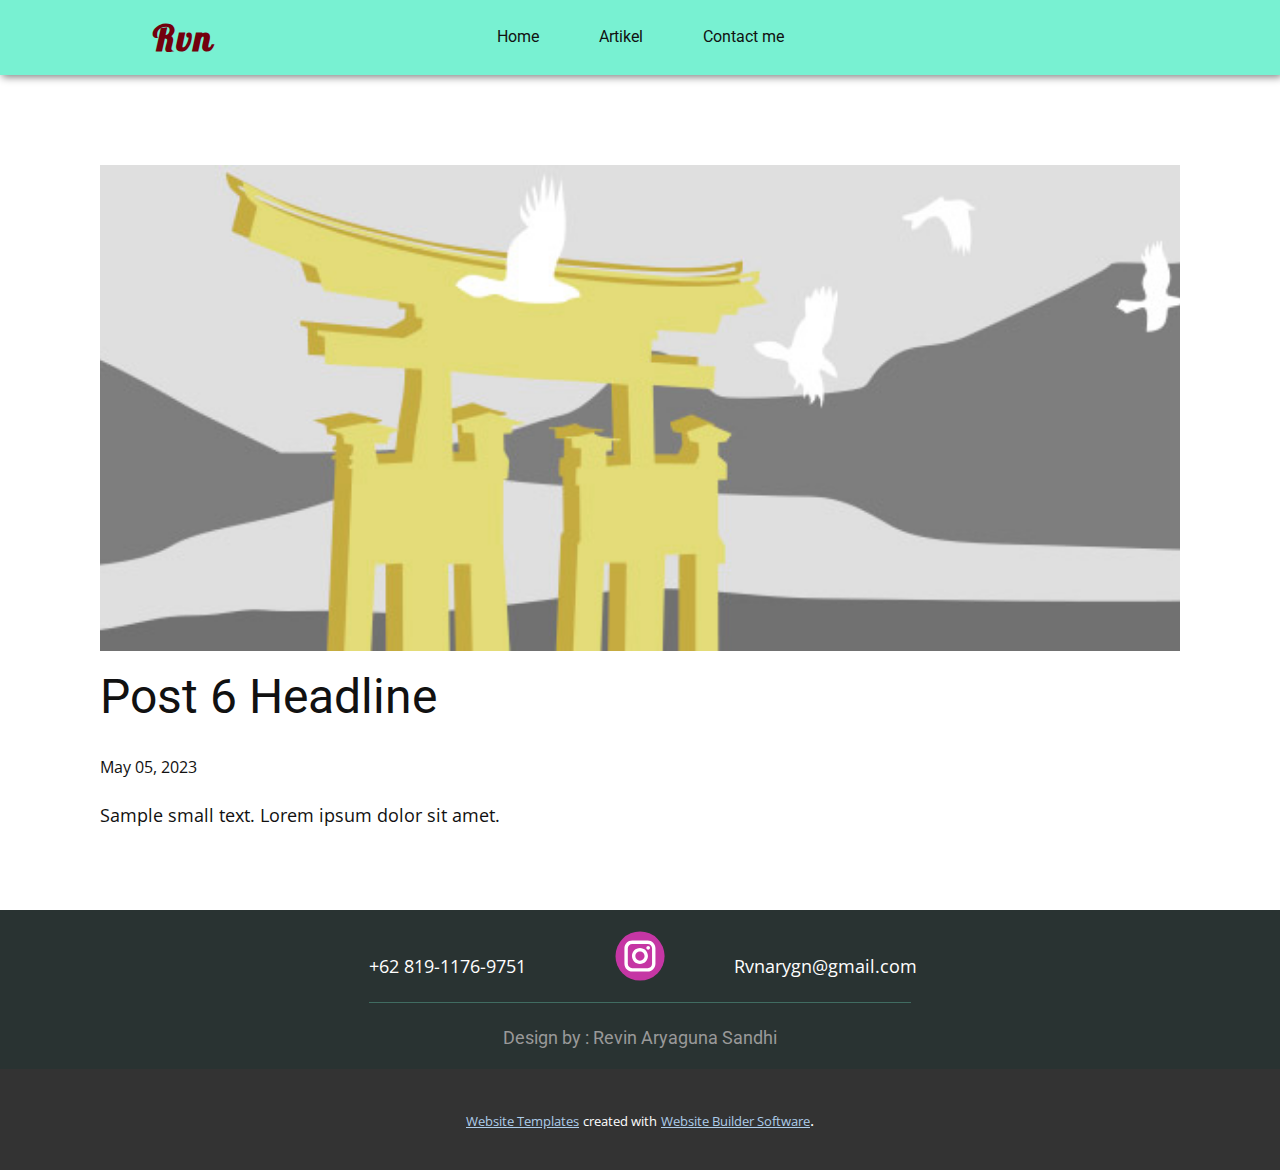
<file: blog/post-5.html>
<!DOCTYPE html>
<html style="font-size: 16px;" lang="en"><head>
    <meta name="viewport" content="width=device-width, initial-scale=1.0">
    <meta charset="utf-8">
    <meta name="keywords" content="Post 1 Headline">
    <meta name="description" content="">
    <title>Post 6 Headline</title>
    <link rel="stylesheet" href="../nicepage.css" media="screen">
<link rel="stylesheet" href="../Post-Template.css" media="screen">
    <script class="u-script" type="text/javascript" src="../jquery.js" defer=""></script>
    <script class="u-script" type="text/javascript" src="../nicepage.js" defer=""></script>
    <meta name="generator" content="Nicepage 5.9.6, nicepage.com">
    <link id="u-theme-google-font" rel="stylesheet" href="https://fonts.googleapis.com/css?family=Roboto:100,100i,300,300i,400,400i,500,500i,700,700i,900,900i|Open+Sans:300,300i,400,400i,500,500i,600,600i,700,700i,800,800i">
    <link id="u-page-google-font" rel="stylesheet" href="https://fonts.googleapis.com/css?family=Lobster:400|Roboto:100,100i,300,300i,400,400i,500,500i,700,700i,900,900i">
    
    
    <script type="application/ld+json">{
		"@context": "http://schema.org",
		"@type": "Organization",
		"name": "",
		"sameAs": [
				"https://www.instagram.com/rvnsndh_/"
		]
}</script>
    <meta name="theme-color" content="#478ac9">
  <meta data-intl-tel-input-cdn-path="intlTelInput/"></head>
  <body class="u-body u-xl-mode" data-lang="en"><header class="u-box-shadow u-clearfix u-custom-color-1 u-header u-header" id="sec-3cf2"><div class="u-clearfix u-sheet u-sheet-1">
        <h4 class="u-custom-font u-font-lobster u-text u-text-custom-color-2 u-text-default u-text-1">
          <a class="u-active-none u-border-none u-btn u-button-link u-button-style u-hover-none u-none u-text-custom-color-2 u-btn-1" href="../Home.html">Rvn</a>
        </h4>
        <nav class="u-menu u-menu-one-level u-offcanvas u-menu-1">
          <div class="menu-collapse u-custom-font u-font-roboto" style="font-size: 1rem; letter-spacing: 0px; font-weight: 500;">
            <a class="u-button-style u-custom-color u-custom-left-right-menu-spacing u-custom-padding-bottom u-custom-text-active-color u-custom-text-color u-custom-text-hover-color u-custom-top-bottom-menu-spacing u-nav-link u-text-active-palette-1-base u-text-hover-palette-2-base" href="#">
              <svg class="u-svg-link" viewBox="0 0 24 24"><use xmlns:xlink="http://www.w3.org/1999/xlink" xlink:href="#menu-hamburger"></use></svg>
              <svg class="u-svg-content" version="1.1" id="menu-hamburger" viewBox="0 0 16 16" x="0px" y="0px" xmlns:xlink="http://www.w3.org/1999/xlink" xmlns="http://www.w3.org/2000/svg"><g><rect y="1" width="16" height="2"></rect><rect y="7" width="16" height="2"></rect><rect y="13" width="16" height="2"></rect>
</g></svg>
            </a>
          </div>
          <div class="u-custom-menu u-nav-container">
            <ul class="u-custom-font u-font-roboto u-nav u-unstyled u-nav-1"><li class="u-nav-item"><a class="u-button-style u-nav-link u-text-active-custom-color-4 u-text-hover-custom-color-4" href="../Home.html#sec-7d10" style="padding: 10px 30px;">Home</a>
</li><li class="u-nav-item"><a class="u-button-style u-nav-link u-text-active-custom-color-4 u-text-hover-custom-color-4" href="../Artikel.html" style="padding: 10px 30px;">Artikel</a>
</li><li class="u-nav-item"><a class="u-button-style u-nav-link u-text-active-custom-color-4 u-text-hover-custom-color-4" href="https://api.whatsapp.com/send/?phone=081911769751&amp;text&amp;type=phone_number&amp;app_absent=0" style="padding: 10px 30px;">Contact me</a>
</li></ul>
          </div>
          <div class="u-custom-menu u-nav-container-collapse">
            <div class="u-black u-container-style u-inner-container-layout u-opacity u-opacity-95 u-sidenav">
              <div class="u-inner-container-layout u-sidenav-overflow">
                <div class="u-menu-close"></div>
                <ul class="u-align-center u-nav u-popupmenu-items u-unstyled u-nav-2"><li class="u-nav-item"><a class="u-button-style u-nav-link" href="../Home.html#sec-7d10">Home</a>
</li><li class="u-nav-item"><a class="u-button-style u-nav-link" href="../Artikel.html">Artikel</a>
</li><li class="u-nav-item"><a class="u-button-style u-nav-link" href="https://api.whatsapp.com/send/?phone=081911769751&amp;text&amp;type=phone_number&amp;app_absent=0">Contact me</a>
</li></ul>
              </div>
            </div>
            <div class="u-black u-menu-overlay u-opacity u-opacity-70"></div>
          </div>
        </nav>
      </div></header>
    <section class="u-align-center u-clearfix u-section-1" id="sec-5faa">
      <div class="u-clearfix u-sheet u-valign-middle-md u-valign-middle-sm u-valign-middle-xs u-sheet-1"><!--post_details--><!--post_details_options_json--><!--{"source":""}--><!--/post_details_options_json--><!--blog_post-->
        <div class="u-container-style u-expanded-width u-post-details u-post-details-1">
          <div class="u-container-layout u-valign-middle u-container-layout-1"><!--blog_post_image-->
            <img alt="" class="u-blog-control u-expanded-width u-image u-image-default u-image-1" src="../images/8ad73f3c.jpeg"><!--/blog_post_image--><!--blog_post_header-->
            <h2 class="u-blog-control u-text u-text-1">Post 6 Headline</h2><!--/blog_post_header--><!--blog_post_metadata-->
            <div class="u-blog-control u-metadata u-metadata-1"><!--blog_post_metadata_date-->
              <span class="u-meta-date u-meta-icon">May 05, 2023</span><!--/blog_post_metadata_date--><!--blog_post_metadata_category-->
              <!--/blog_post_metadata_category--><!--blog_post_metadata_comments-->
              <!--/blog_post_metadata_comments-->
            </div><!--/blog_post_metadata--><!--blog_post_content-->
            <div class="u-align-justify u-blog-control u-post-content u-text u-text-2 fr-view">
  Sample small text. Lorem ipsum dolor sit amet.
  </div><!--/blog_post_content-->
          </div>
        </div><!--/blog_post--><!--/post_details-->
      </div>
    </section>
    
    
    <footer class="u-clearfix u-footer u-palette-4-dark-3" id="sec-aa51"><div class="u-clearfix u-sheet u-sheet-1">
        <div class="u-align-left u-social-icons u-spacing-10 u-social-icons-1">
          <a class="u-social-url" title="instagram" target="_blank" href="https://www.instagram.com/rvnsndh_/"><span class="u-icon u-social-icon u-social-instagram u-icon-1"><svg class="u-svg-link" preserveAspectRatio="xMidYMin slice" viewBox="0 0 112 112" style=""><use xmlns:xlink="http://www.w3.org/1999/xlink" xlink:href="#svg-d086"></use></svg><svg class="u-svg-content" viewBox="0 0 112 112" x="0" y="0" id="svg-d086"><circle fill="currentColor" cx="56.1" cy="56.1" r="55"></circle><path fill="#FFFFFF" d="M55.9,38.2c-9.9,0-17.9,8-17.9,17.9C38,66,46,74,55.9,74c9.9,0,17.9-8,17.9-17.9C73.8,46.2,65.8,38.2,55.9,38.2
      z M55.9,66.4c-5.7,0-10.3-4.6-10.3-10.3c-0.1-5.7,4.6-10.3,10.3-10.3c5.7,0,10.3,4.6,10.3,10.3C66.2,61.8,61.6,66.4,55.9,66.4z"></path><path fill="#FFFFFF" d="M74.3,33.5c-2.3,0-4.2,1.9-4.2,4.2s1.9,4.2,4.2,4.2s4.2-1.9,4.2-4.2S76.6,33.5,74.3,33.5z"></path><path fill="#FFFFFF" d="M73.1,21.3H38.6c-9.7,0-17.5,7.9-17.5,17.5v34.5c0,9.7,7.9,17.6,17.5,17.6h34.5c9.7,0,17.5-7.9,17.5-17.5V38.8
      C90.6,29.1,82.7,21.3,73.1,21.3z M83,73.3c0,5.5-4.5,9.9-9.9,9.9H38.6c-5.5,0-9.9-4.5-9.9-9.9V38.8c0-5.5,4.5-9.9,9.9-9.9h34.5
      c5.5,0,9.9,4.5,9.9,9.9V73.3z"></path></svg></span>
          </a>
        </div>
        <p class="u-align-left u-text u-text-1"> +62&nbsp;819-1176-9751</p>
        <p class="u-align-left u-text u-text-2">Rvnarygn@gmail.com</p>
        <div class="u-border-1 u-border-custom-color-1 u-line u-line-horizontal u-opacity u-opacity-30 u-line-1"></div>
        <h6 class="u-custom-font u-font-roboto u-text u-text-default u-text-grey-40 u-text-3">Design by : Revin Aryaguna Sandhi</h6>
      </div></footer>
    <section class="u-backlink u-clearfix u-grey-80">
      <a class="u-link" href="https://nicepage.com/website-templates" target="_blank">
        <span>Website Templates</span>
      </a>
      <p class="u-text">
        <span>created with</span>
      </p>
      <a class="u-link" href="" target="_blank">
        <span>Website Builder Software</span>
      </a>. 
    </section>
  
</body></html>
</file>
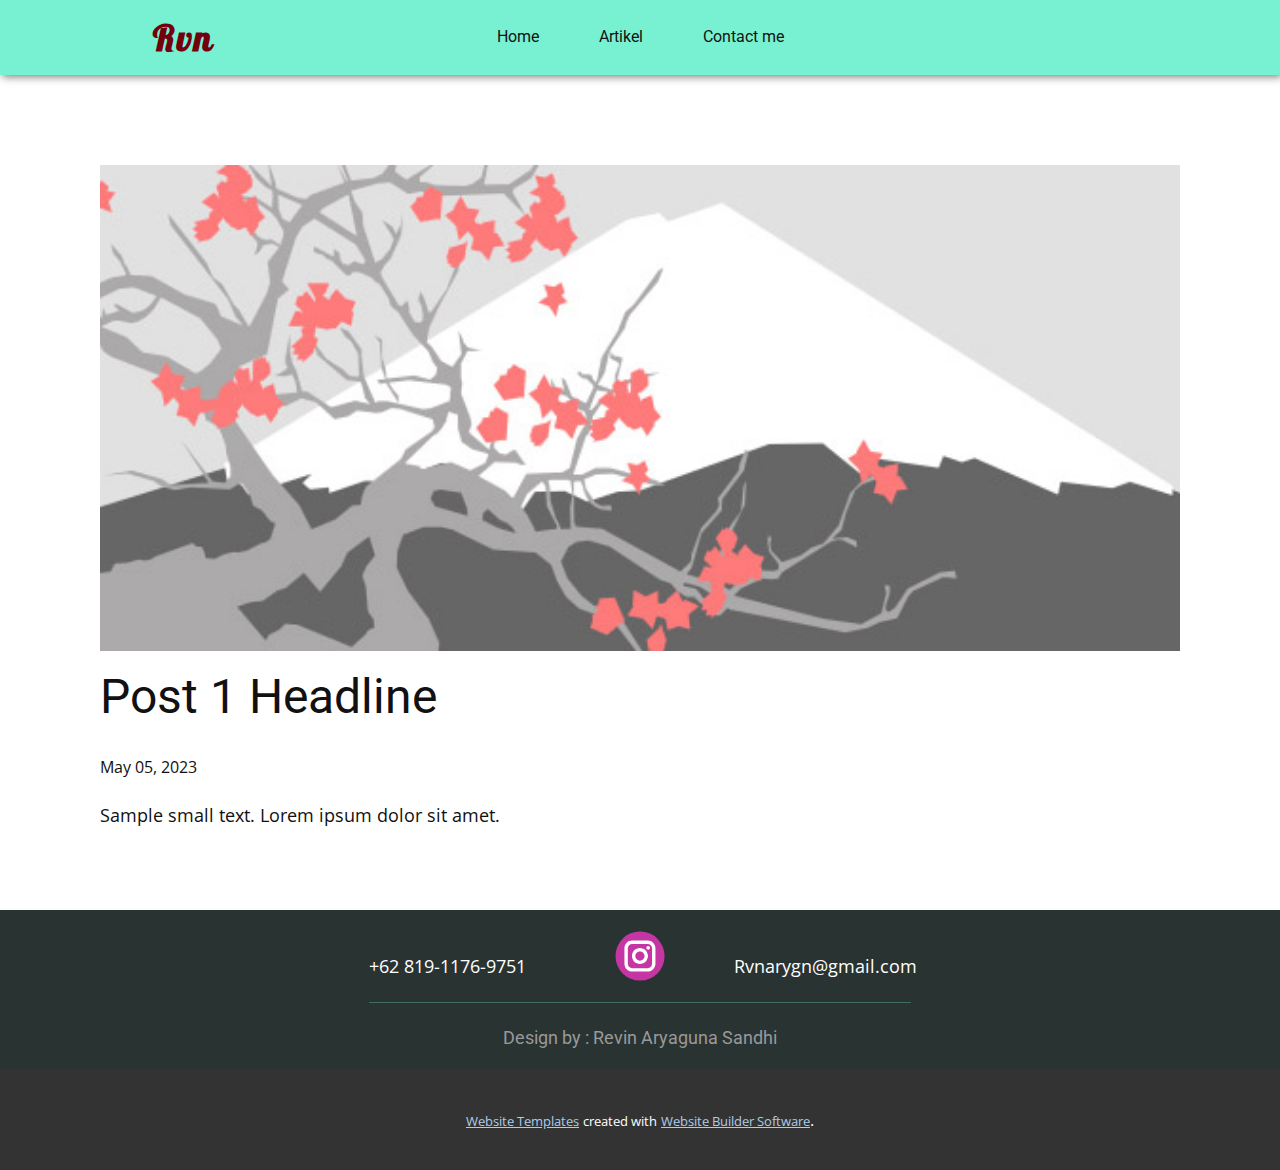
<file: blog/post.html>
<!DOCTYPE html>
<html style="font-size: 16px;" lang="en"><head>
    <meta name="viewport" content="width=device-width, initial-scale=1.0">
    <meta charset="utf-8">
    <meta name="keywords" content="Post 1 Headline">
    <meta name="description" content="">
    <title>Post 1 Headline</title>
    <link rel="stylesheet" href="../nicepage.css" media="screen">
<link rel="stylesheet" href="../Post-Template.css" media="screen">
    <script class="u-script" type="text/javascript" src="../jquery.js" defer=""></script>
    <script class="u-script" type="text/javascript" src="../nicepage.js" defer=""></script>
    <meta name="generator" content="Nicepage 5.9.6, nicepage.com">
    <link id="u-theme-google-font" rel="stylesheet" href="https://fonts.googleapis.com/css?family=Roboto:100,100i,300,300i,400,400i,500,500i,700,700i,900,900i|Open+Sans:300,300i,400,400i,500,500i,600,600i,700,700i,800,800i">
    <link id="u-page-google-font" rel="stylesheet" href="https://fonts.googleapis.com/css?family=Lobster:400|Roboto:100,100i,300,300i,400,400i,500,500i,700,700i,900,900i">
    
    
    <script type="application/ld+json">{
		"@context": "http://schema.org",
		"@type": "Organization",
		"name": "",
		"sameAs": [
				"https://www.instagram.com/rvnsndh_/"
		]
}</script>
    <meta name="theme-color" content="#478ac9">
  <meta data-intl-tel-input-cdn-path="intlTelInput/"></head>
  <body class="u-body u-xl-mode" data-lang="en"><header class="u-box-shadow u-clearfix u-custom-color-1 u-header u-header" id="sec-3cf2"><div class="u-clearfix u-sheet u-sheet-1">
        <h4 class="u-custom-font u-font-lobster u-text u-text-custom-color-2 u-text-default u-text-1">
          <a class="u-active-none u-border-none u-btn u-button-link u-button-style u-hover-none u-none u-text-custom-color-2 u-btn-1" href="../Home.html">Rvn</a>
        </h4>
        <nav class="u-menu u-menu-one-level u-offcanvas u-menu-1">
          <div class="menu-collapse u-custom-font u-font-roboto" style="font-size: 1rem; letter-spacing: 0px; font-weight: 500;">
            <a class="u-button-style u-custom-color u-custom-left-right-menu-spacing u-custom-padding-bottom u-custom-text-active-color u-custom-text-color u-custom-text-hover-color u-custom-top-bottom-menu-spacing u-nav-link u-text-active-palette-1-base u-text-hover-palette-2-base" href="#">
              <svg class="u-svg-link" viewBox="0 0 24 24"><use xmlns:xlink="http://www.w3.org/1999/xlink" xlink:href="#menu-hamburger"></use></svg>
              <svg class="u-svg-content" version="1.1" id="menu-hamburger" viewBox="0 0 16 16" x="0px" y="0px" xmlns:xlink="http://www.w3.org/1999/xlink" xmlns="http://www.w3.org/2000/svg"><g><rect y="1" width="16" height="2"></rect><rect y="7" width="16" height="2"></rect><rect y="13" width="16" height="2"></rect>
</g></svg>
            </a>
          </div>
          <div class="u-custom-menu u-nav-container">
            <ul class="u-custom-font u-font-roboto u-nav u-unstyled u-nav-1"><li class="u-nav-item"><a class="u-button-style u-nav-link u-text-active-custom-color-4 u-text-hover-custom-color-4" href="../Home.html#sec-7d10" style="padding: 10px 30px;">Home</a>
</li><li class="u-nav-item"><a class="u-button-style u-nav-link u-text-active-custom-color-4 u-text-hover-custom-color-4" href="../Artikel.html" style="padding: 10px 30px;">Artikel</a>
</li><li class="u-nav-item"><a class="u-button-style u-nav-link u-text-active-custom-color-4 u-text-hover-custom-color-4" href="https://api.whatsapp.com/send/?phone=081911769751&amp;text&amp;type=phone_number&amp;app_absent=0" style="padding: 10px 30px;">Contact me</a>
</li></ul>
          </div>
          <div class="u-custom-menu u-nav-container-collapse">
            <div class="u-black u-container-style u-inner-container-layout u-opacity u-opacity-95 u-sidenav">
              <div class="u-inner-container-layout u-sidenav-overflow">
                <div class="u-menu-close"></div>
                <ul class="u-align-center u-nav u-popupmenu-items u-unstyled u-nav-2"><li class="u-nav-item"><a class="u-button-style u-nav-link" href="../Home.html#sec-7d10">Home</a>
</li><li class="u-nav-item"><a class="u-button-style u-nav-link" href="../Artikel.html">Artikel</a>
</li><li class="u-nav-item"><a class="u-button-style u-nav-link" href="https://api.whatsapp.com/send/?phone=081911769751&amp;text&amp;type=phone_number&amp;app_absent=0">Contact me</a>
</li></ul>
              </div>
            </div>
            <div class="u-black u-menu-overlay u-opacity u-opacity-70"></div>
          </div>
        </nav>
      </div></header>
    <section class="u-align-center u-clearfix u-section-1" id="sec-5faa">
      <div class="u-clearfix u-sheet u-valign-middle-md u-valign-middle-sm u-valign-middle-xs u-sheet-1"><!--post_details--><!--post_details_options_json--><!--{"source":""}--><!--/post_details_options_json--><!--blog_post-->
        <div class="u-container-style u-expanded-width u-post-details u-post-details-1">
          <div class="u-container-layout u-valign-middle u-container-layout-1"><!--blog_post_image-->
            <img alt="" class="u-blog-control u-expanded-width u-image u-image-default u-image-1" src="../images/0fd3416c.jpeg"><!--/blog_post_image--><!--blog_post_header-->
            <h2 class="u-blog-control u-text u-text-1">Post 1 Headline</h2><!--/blog_post_header--><!--blog_post_metadata-->
            <div class="u-blog-control u-metadata u-metadata-1"><!--blog_post_metadata_date-->
              <span class="u-meta-date u-meta-icon">May 05, 2023</span><!--/blog_post_metadata_date--><!--blog_post_metadata_category-->
              <!--/blog_post_metadata_category--><!--blog_post_metadata_comments-->
              <!--/blog_post_metadata_comments-->
            </div><!--/blog_post_metadata--><!--blog_post_content-->
            <div class="u-align-justify u-blog-control u-post-content u-text u-text-2 fr-view">
  Sample small text. Lorem ipsum dolor sit amet.
  </div><!--/blog_post_content-->
          </div>
        </div><!--/blog_post--><!--/post_details-->
      </div>
    </section>
    
    
    <footer class="u-clearfix u-footer u-palette-4-dark-3" id="sec-aa51"><div class="u-clearfix u-sheet u-sheet-1">
        <div class="u-align-left u-social-icons u-spacing-10 u-social-icons-1">
          <a class="u-social-url" title="instagram" target="_blank" href="https://www.instagram.com/rvnsndh_/"><span class="u-icon u-social-icon u-social-instagram u-icon-1"><svg class="u-svg-link" preserveAspectRatio="xMidYMin slice" viewBox="0 0 112 112" style=""><use xmlns:xlink="http://www.w3.org/1999/xlink" xlink:href="#svg-d086"></use></svg><svg class="u-svg-content" viewBox="0 0 112 112" x="0" y="0" id="svg-d086"><circle fill="currentColor" cx="56.1" cy="56.1" r="55"></circle><path fill="#FFFFFF" d="M55.9,38.2c-9.9,0-17.9,8-17.9,17.9C38,66,46,74,55.9,74c9.9,0,17.9-8,17.9-17.9C73.8,46.2,65.8,38.2,55.9,38.2
      z M55.9,66.4c-5.7,0-10.3-4.6-10.3-10.3c-0.1-5.7,4.6-10.3,10.3-10.3c5.7,0,10.3,4.6,10.3,10.3C66.2,61.8,61.6,66.4,55.9,66.4z"></path><path fill="#FFFFFF" d="M74.3,33.5c-2.3,0-4.2,1.9-4.2,4.2s1.9,4.2,4.2,4.2s4.2-1.9,4.2-4.2S76.6,33.5,74.3,33.5z"></path><path fill="#FFFFFF" d="M73.1,21.3H38.6c-9.7,0-17.5,7.9-17.5,17.5v34.5c0,9.7,7.9,17.6,17.5,17.6h34.5c9.7,0,17.5-7.9,17.5-17.5V38.8
      C90.6,29.1,82.7,21.3,73.1,21.3z M83,73.3c0,5.5-4.5,9.9-9.9,9.9H38.6c-5.5,0-9.9-4.5-9.9-9.9V38.8c0-5.5,4.5-9.9,9.9-9.9h34.5
      c5.5,0,9.9,4.5,9.9,9.9V73.3z"></path></svg></span>
          </a>
        </div>
        <p class="u-align-left u-text u-text-1"> +62&nbsp;819-1176-9751</p>
        <p class="u-align-left u-text u-text-2">Rvnarygn@gmail.com</p>
        <div class="u-border-1 u-border-custom-color-1 u-line u-line-horizontal u-opacity u-opacity-30 u-line-1"></div>
        <h6 class="u-custom-font u-font-roboto u-text u-text-default u-text-grey-40 u-text-3">Design by : Revin Aryaguna Sandhi</h6>
      </div></footer>
    <section class="u-backlink u-clearfix u-grey-80">
      <a class="u-link" href="https://nicepage.com/website-templates" target="_blank">
        <span>Website Templates</span>
      </a>
      <p class="u-text">
        <span>created with</span>
      </p>
      <a class="u-link" href="" target="_blank">
        <span>Website Builder Software</span>
      </a>. 
    </section>
  
</body></html>
</file>
